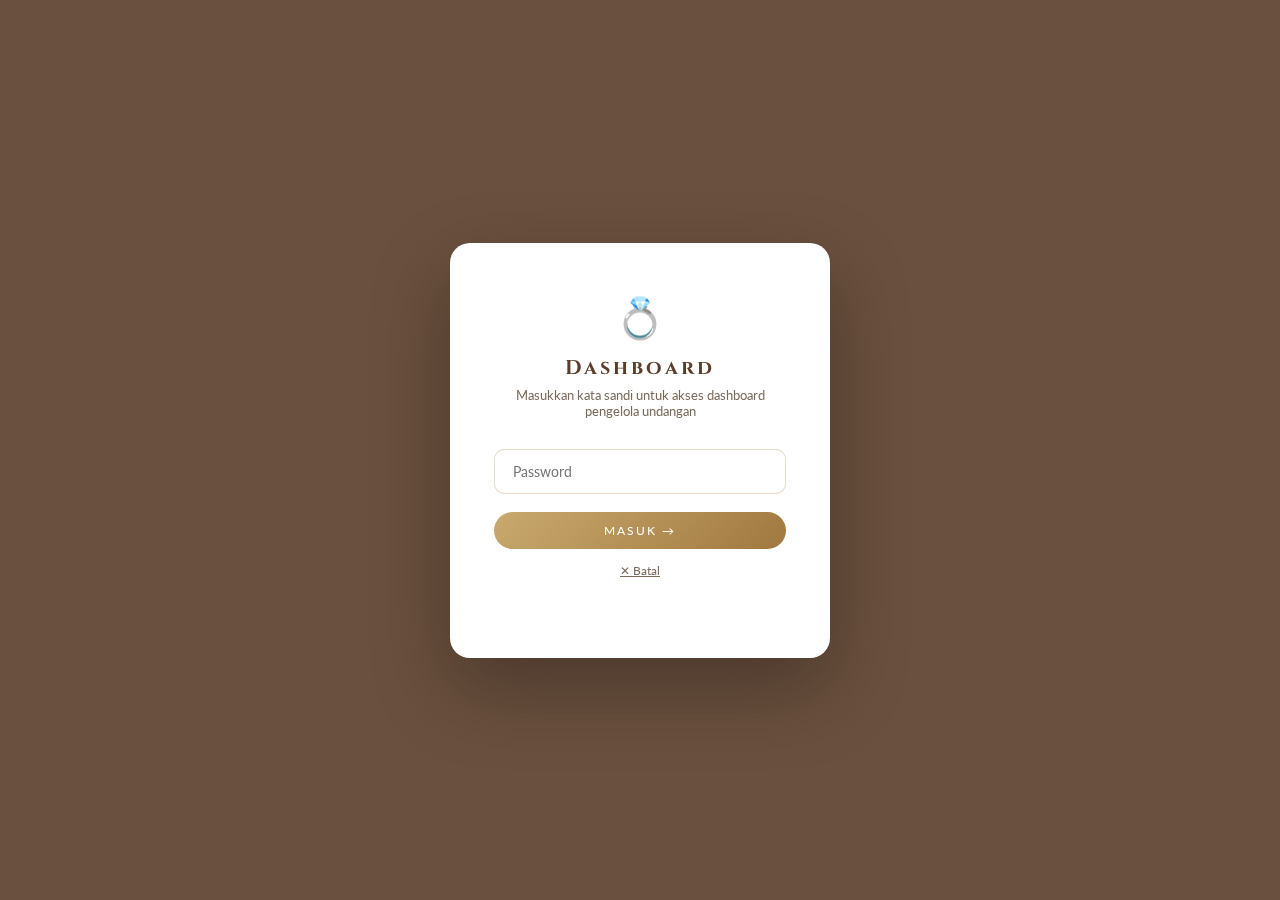
<file: dashboard.html>
<!DOCTYPE html>
<html lang="id">
<head>
<meta charset="UTF-8">
<meta name="viewport" content="width=device-width, initial-scale=1.0">
<title>Dashboard — Undangan Fikry & Bulan</title>
<link href="https://fonts.googleapis.com/css2?family=Cormorant+Garamond:ital,wght@0,300;0,400;0,600;1,300;1,400&family=Cinzel:wght@400;600&family=Lato:wght@300;400&display=swap" rel="stylesheet">
<link rel="stylesheet" href="dashboard.css">
</head>
<body>

<!-- ─── LOGIN OVERLAY ─── -->
<div class="login-overlay" id="loginOverlay">
  <div class="login-box">
    <div style="font-size:40px;margin-bottom:12px;">💍</div>
    <h2>Dashboard</h2>
    <p>Masukkan kata sandi untuk akses dashboard pengelola undangan</p>
    <input type="password" class="login-input" id="loginPass" placeholder="Password">
    <p class="error-msg" id="loginErr">❌ Password salah. Coba lagi.</p>
    <button class="btn-gold" style="width:100%;margin-top:4px;" onclick="doLogin()">Masuk →</button>
    <p style="margin-top:14px;font-size:12px;color:var(--text-light);">
      <a href="undangan.html" style="color:var(--text-light);">✕ Batal</a>
    </p>
  </div>
</div>

<!-- ─── DASHBOARD WRAP ─── -->
<div class="dashboard-wrap" id="dashboardWrap">

  <!-- HEADER -->
  <div class="dashboard-header">
    <div style="display:flex;align-items:center;gap:14px;">
      <button class="mobile-menu-btn" onclick="toggleSidebar()">☰</button>
      <h1>Wedding Dashboard</h1>
    </div>
    <div class="dash-nav">
      <button onclick="showDashTab('overview')" class="active" id="btn-overview">Overview</button>
      <button onclick="showDashTab('edit')" id="btn-edit">Edit Undangan</button>
      <button onclick="showDashTab('tamu')" id="btn-tamu">Data Tamu</button>
      <button onclick="showDashTab('link')" id="btn-link">Generator Link</button>
      <button class="btn-close" onclick="window.location.href='undangan.html'">✕ Tutup</button>
    </div>
  </div>

  <!-- SIDEBAR OVERLAY (mobile) -->
  <div class="sidebar-overlay" id="sidebarOverlay" onclick="closeSidebar()"></div>

  <div class="dashboard-body">

    <!-- SIDEBAR -->
    <nav class="dash-sidebar" id="dashSidebar">
      <a href="#" class="active" id="side-overview" onclick="showDashTab('overview');return false;"><span class="menu-icon">📊</span> Overview</a>
      <a href="#" id="side-edit" onclick="showDashTab('edit');return false;"><span class="menu-icon">✏️</span> Edit Undangan</a>
      <a href="#" id="side-tamu" onclick="showDashTab('tamu');return false;"><span class="menu-icon">👥</span> Data Tamu</a>
      <a href="#" id="side-link" onclick="showDashTab('link');return false;"><span class="menu-icon">🔗</span> Generator Link</a>
      <a href="undangan.html" style="margin-top:12px;color:#c0392b;"><span class="menu-icon">🔙</span> Kembali</a>
    </nav>

    <!-- MAIN CONTENT -->
    <div class="dash-content">

      <!-- ══ TAB: OVERVIEW ══ -->
      <div id="tab-overview">
        <div class="stats-row">
          <div class="stat-card">
            <div class="stat-num" id="stat-total">0</div>
            <div class="stat-lbl">Total Undangan</div>
          </div>
          <div class="stat-card">
            <div class="stat-num" id="stat-hadir" style="color:var(--gold);">0</div>
            <div class="stat-lbl">Konfirmasi Hadir</div>
          </div>
          <div class="stat-card">
            <div class="stat-num" id="stat-tidak" style="color:var(--rose);">1</div>
            <div class="stat-lbl">Tidak Hadir</div>
          </div>
          <div class="stat-card">
            <div class="stat-num" id="stat-pending" style="color:var(--brown-light);">0</div>
            <div class="stat-lbl">Belum Konfirmasi</div>
          </div>
        </div>

        <div class="dash-panel">
          <h3>⏳ Hitung Mundur</h3>
          <p style="font-family:'Cormorant Garamond',serif;font-size:clamp(22px,4vw,28px);color:var(--brown);" id="dash-countdown">— hari menuju hari H</p>
          <p style="font-size:13px;color:var(--text-light);margin-top:6px;">Sabtu, 14 Februari 2027 | Universitas Riau, Pekanbaru</p>
        </div>

        <div class="dash-panel">
          <h3>📋 Checklist Persiapan</h3>
          <div id="checklist"></div>
        </div>
      </div>

      <!-- ══ TAB: EDIT UNDANGAN ══ -->
      <div id="tab-edit" style="display:none;">
        <div class="dash-panel">
          <h3>✏️ Edit Data Mempelai</h3>
          <div class="edit-row">
            <div>
              <div class="edit-field">
                <label>Nama Pria</label>
                <input type="text" id="e-namaPria" value="Muhammad Fikry Efendi">
              </div>
              <div class="edit-field">
                <label>Putra dari</label>
                <input type="text" id="e-ortuPria" value="Bapak Harry & Ibu Ginny">
              </div>
            </div>
            <div>
              <div class="edit-field">
                <label>Nama Wanita</label>
                <input type="text" id="e-namaWanita" value="Bulan Hijarati A">
              </div>
              <div class="edit-field">
                <label>Putri dari</label>
                <input type="text" id="e-ortuWanita" value="Bapak Ron & Ibu Hermione">
              </div>
            </div>
          </div>
        </div>

        <div class="dash-panel">
          <h3>📅 Edit Waktu & Lokasi</h3>
          <div class="edit-row">
            <div>
              <div class="edit-field">
                <label>Tanggal Akad</label>
                <input type="text" id="e-tanggal" value="Sabtu, 14 Februari 2027">
              </div>
              <div class="edit-field">
                <label>Jam Akad</label>
                <input type="text" id="e-akad" value="08:00 WIB">
              </div>
            </div>
            <div>
              <div class="edit-field">
                <label>Jam Resepsi</label>
                <input type="text" id="e-resepsi" value="11:00 WIB - Selesai">
              </div>
              <div class="edit-field">
                <label>Dress Code</label>
                <input type="text" id="e-dresscode" value="Pastel — Nude — Earthy Tone">
              </div>
            </div>
          </div>
          <div class="edit-field">
            <label>Alamat Lokasi</label>
            <textarea id="e-lokasi">Universitas Riau, Kampus Bina Widya, Jl. Bangau Sakti KM. 12,5, Simpang Baru, Kec. Tampan, Kota Pekanbaru, Riau 28293</textarea>
          </div>
        </div>

        <div class="dash-panel">
          <h3>👤 Nama Tamu Undangan</h3>
          <div class="edit-field">
            <label>Nama Tamu (Statis)</label>
            <input type="text" id="e-namaTamu" value="Farhan" placeholder="Nama tamu untuk link statis">
          </div>
          <button class="btn-gold" onclick="saveEdits()">💾 Simpan Perubahan</button>
          <p id="saveMsg" style="display:none;color:var(--gold-dark);margin-top:12px;font-size:14px;font-style:italic;">✓ Perubahan berhasil disimpan!</p>
        </div>
      </div>

      <!-- ══ TAB: DATA TAMU (Ucapan Masuk) ══ -->
      <div id="tab-tamu" style="display:none;">
        <div class="dash-panel">
          <h3 style="display:flex;align-items:center;justify-content:space-between;flex-wrap:wrap;gap:8px;">
            <span>👥 Daftar Tamu & Ucapan</span>
            <button class="btn-gold" style="padding:7px 18px;font-size:11px;" onclick="exportCSV()">⬇ Export CSV</button>
          </h3>
          <div style="overflow-x:auto;">
            <table class="tamu-table" id="tamuTable">
              <thead>
                <tr>
                  <th>#</th>
                  <th>Nama</th>
                  <th>Pesan</th>
                  <th>Kehadiran</th>
                  <th>Waktu</th>
                </tr>
              </thead>
              <tbody id="tamuBody"></tbody>
            </table>
          </div>
        </div>
      </div>

      <!-- ══ TAB: GENERATOR LINK ══ -->
      <div id="tab-link" style="display:none;">
        <div class="dash-panel">
          <h3>🔗 Generator Link Per Tamu</h3>
          <p style="font-size:13px;color:var(--text-light);margin-bottom:16px;">
            Setiap tamu mendapat link undangan unik yang otomatis menampilkan namanya. Bagikan via WhatsApp atau media sosial.
          </p>

          <!-- Tambah tamu -->
          <div style="display:flex;gap:10px;margin-bottom:20px;flex-wrap:wrap;">
            <input type="text" id="namaTamuBaru" placeholder="Nama tamu baru..."
              style="flex:1;min-width:200px;padding:10px 14px;border:1px solid rgba(201,169,110,0.35);border-radius:8px;font-size:14px;font-family:'Lato',sans-serif;outline:none;"
              onkeydown="if(event.key==='Enter')tambahTamu()">
            <button class="btn-gold" onclick="tambahTamu()">+ Tambah</button>
          </div>

          <!-- Tabel link -->
          <div style="overflow-x:auto;">
            <table class="tamu-table">
              <thead>
                <tr>
                  <th>Nama Tamu</th>
                  <th>Link Undangan</th>
                  <th>Aksi</th>
                </tr>
              </thead>
              <tbody id="linkTableBody"></tbody>
            </table>
          </div>

          <div class="generator-wrap" style="margin-top:20px;">
            <p>💡 <strong>Format link:</strong> <code style="font-size:12px;">undangan.html?tamu=NamaTamu</code></p>
            <p style="margin-top:6px;">Nama tamu akan otomatis muncul di bagian cover dan pengantar undangan.</p>
          </div>
        </div>
      </div>

    </div><!-- /dash-content -->
  </div><!-- /dashboard-body -->
</div><!-- /dashboard-wrap -->

<script src="dashboard.js"></script>
</body>
</html>
</file>
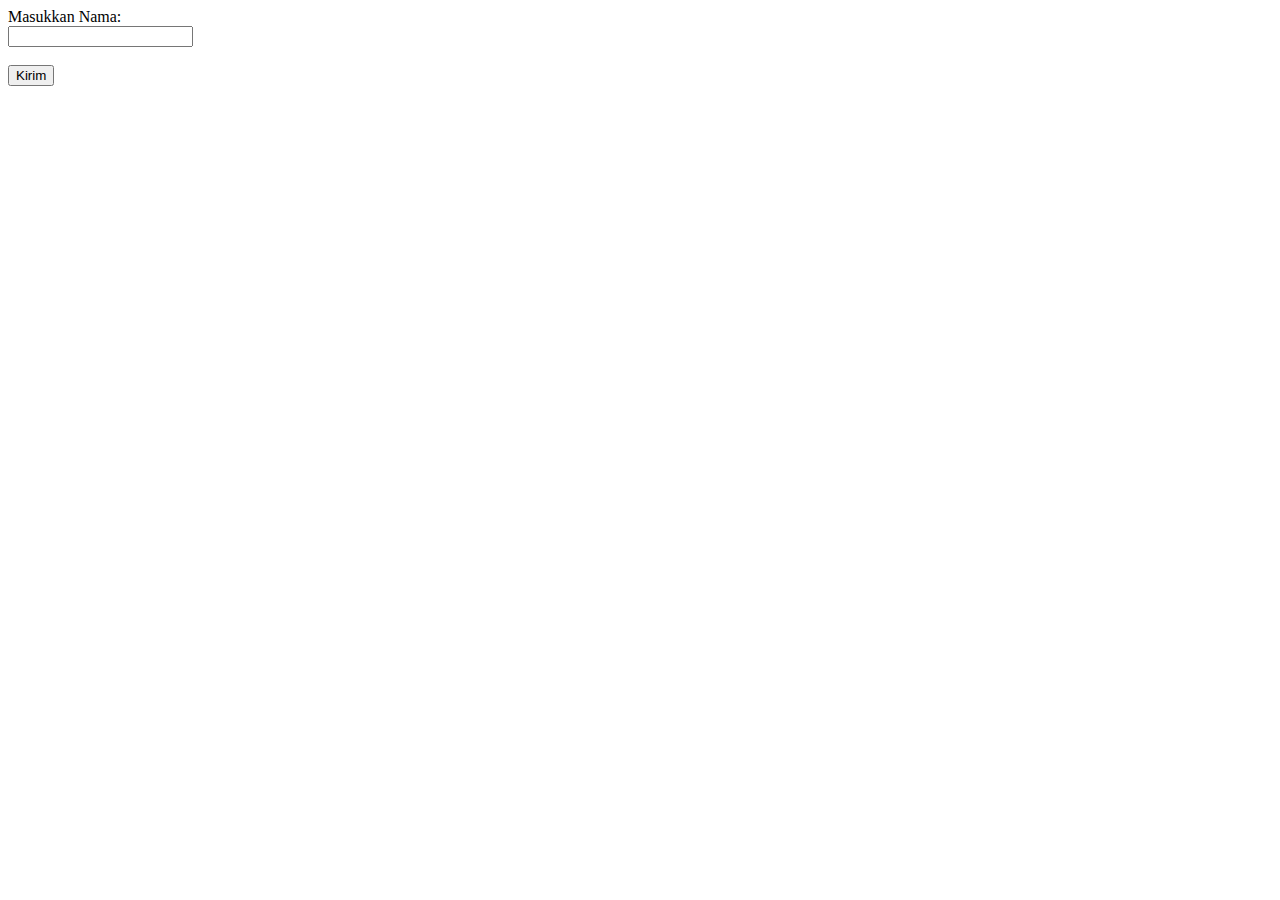
<file: laprak2.html>
<!DOCTYPE html>
<head>
    <title>Heading</title>
</head>
<body>
    <form>
        <label>Masukkan Nama:</label><br>
        <input type="text" name="nama"><br><br>
        <button type="submit">Kirim</button>
    </form>
</body>
</html>
</file>
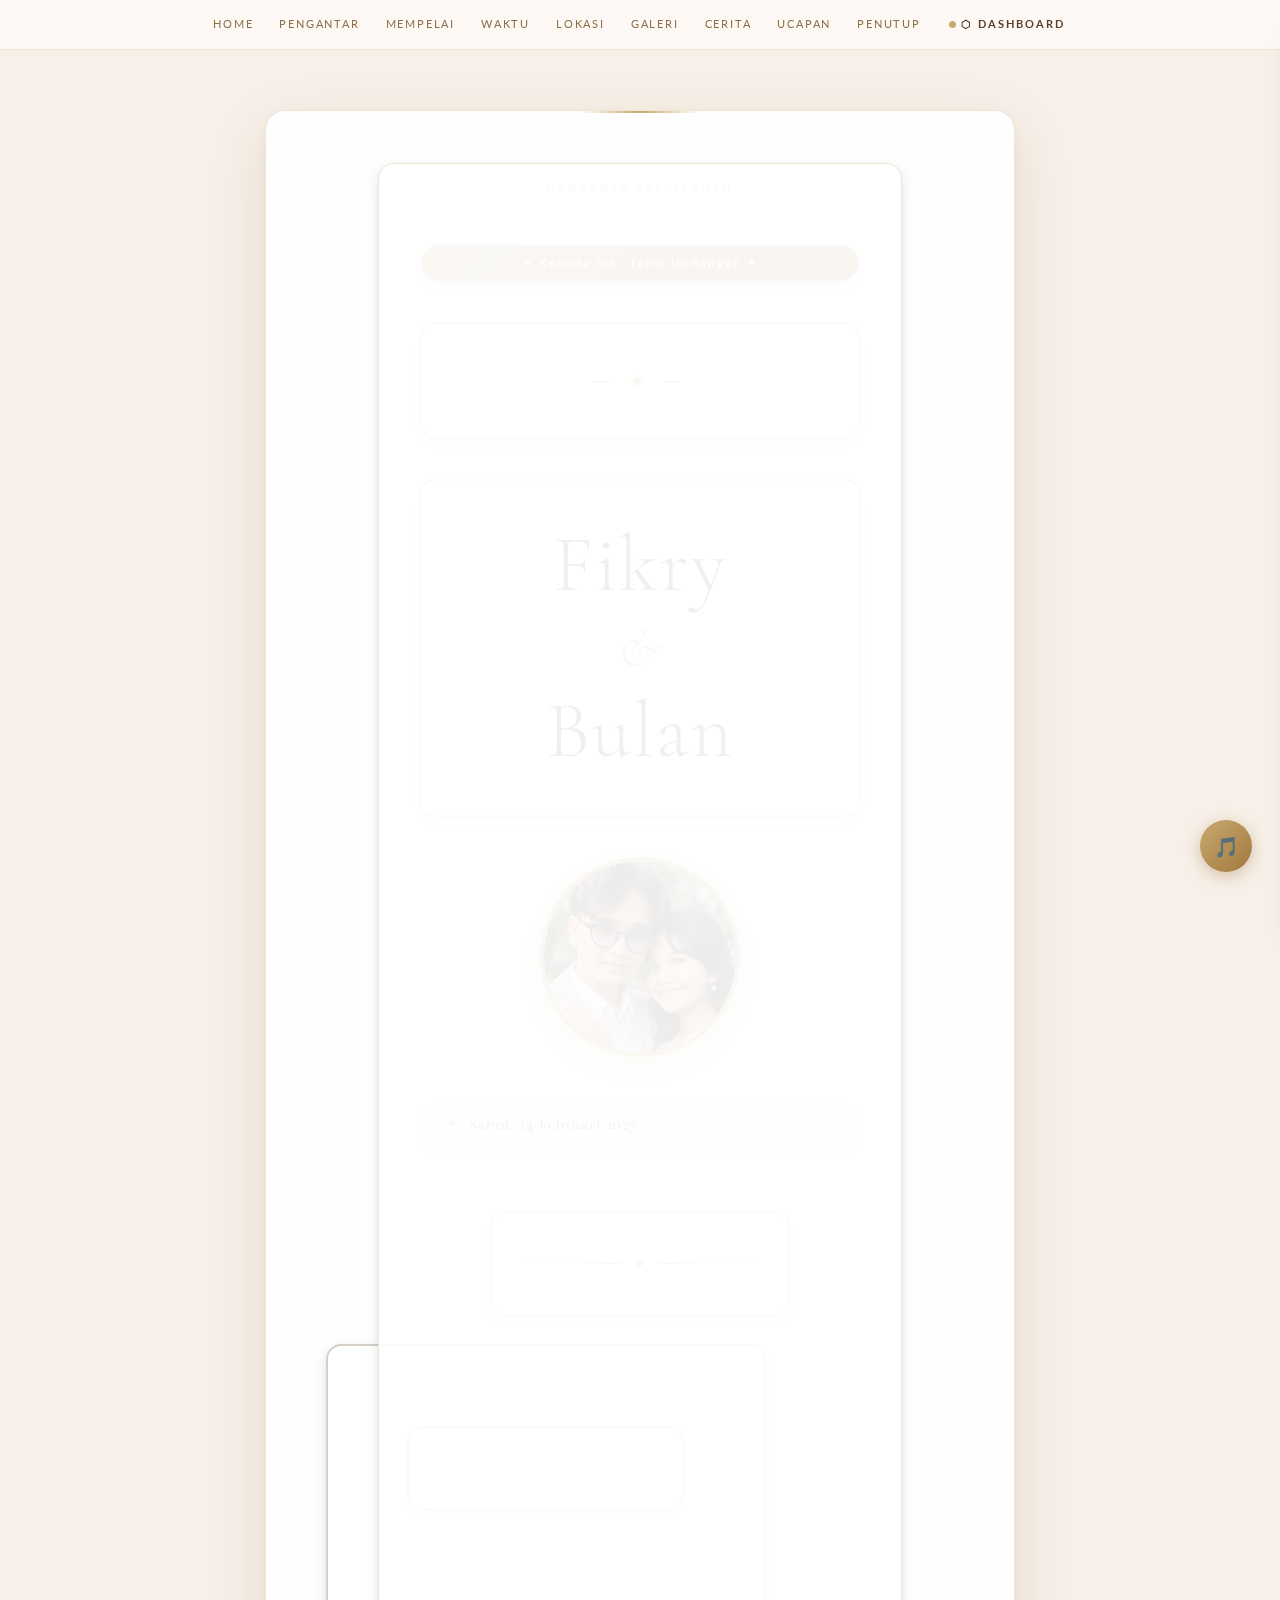
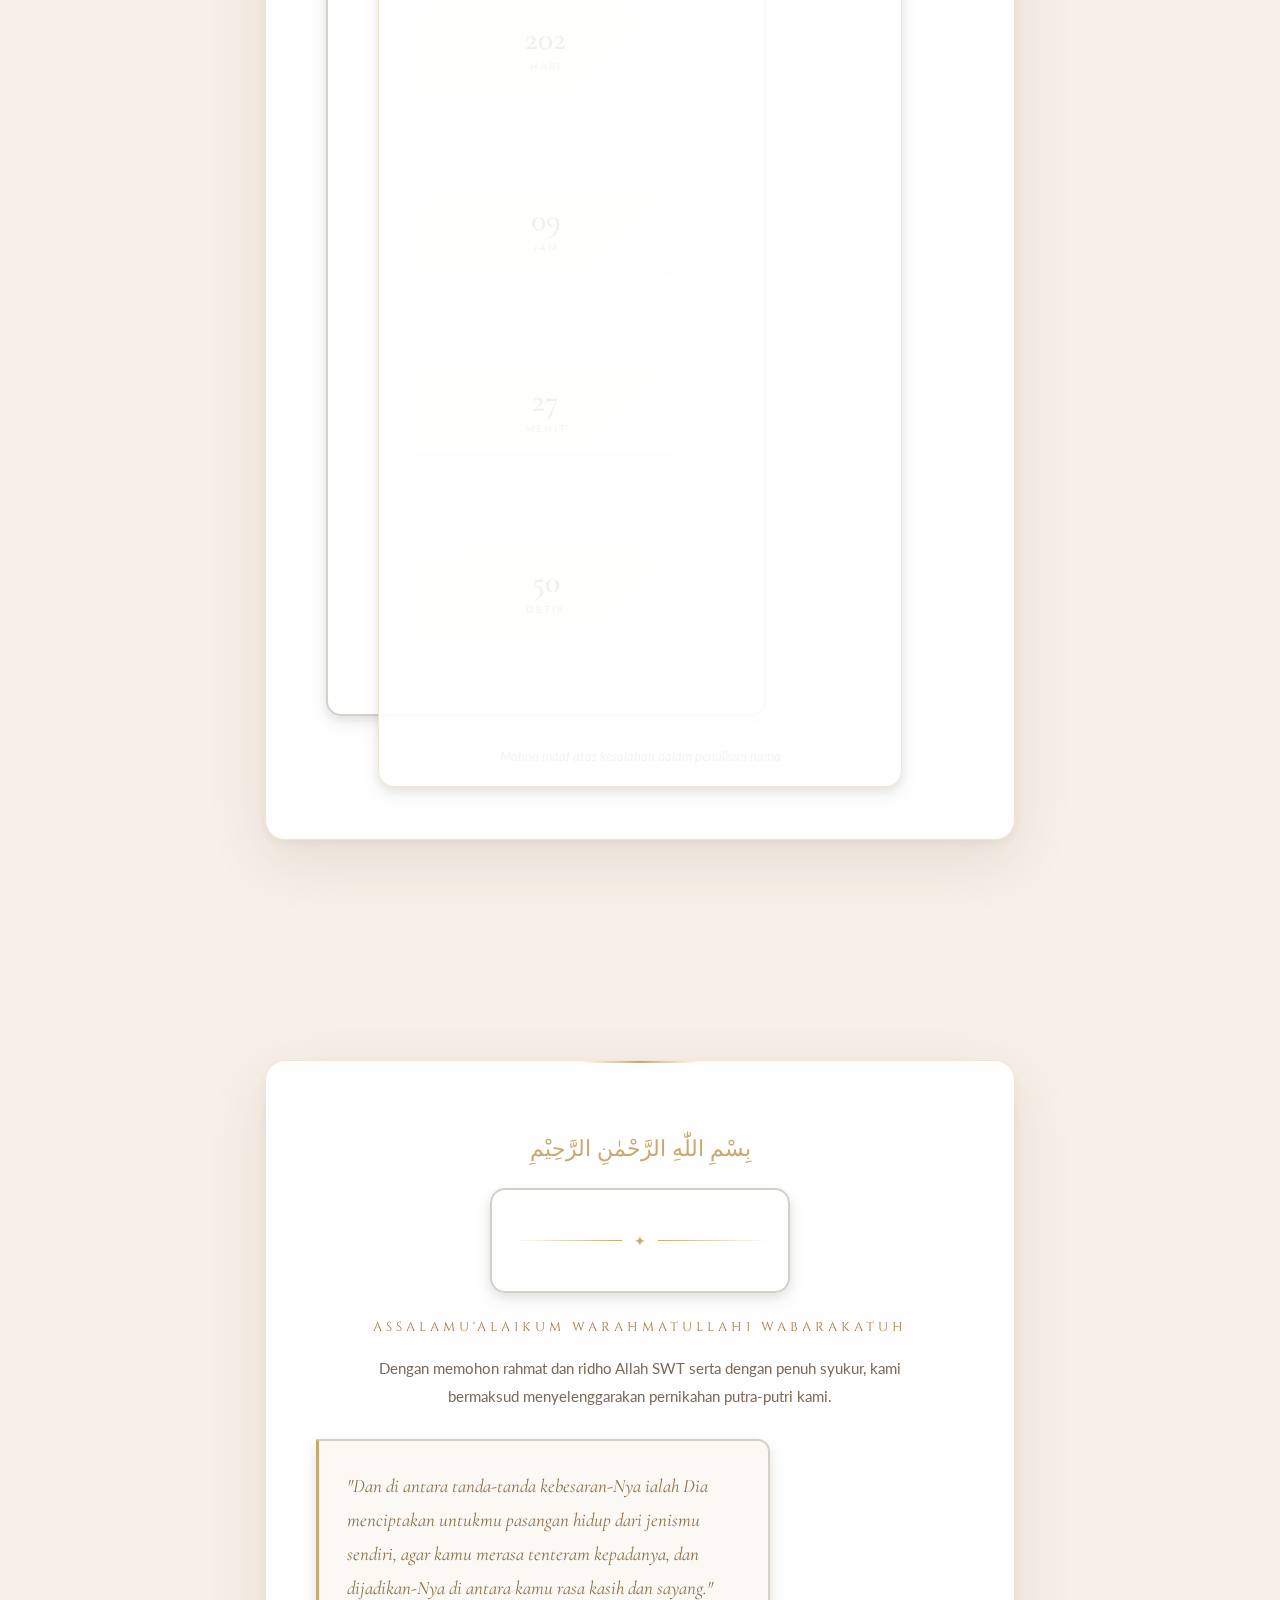
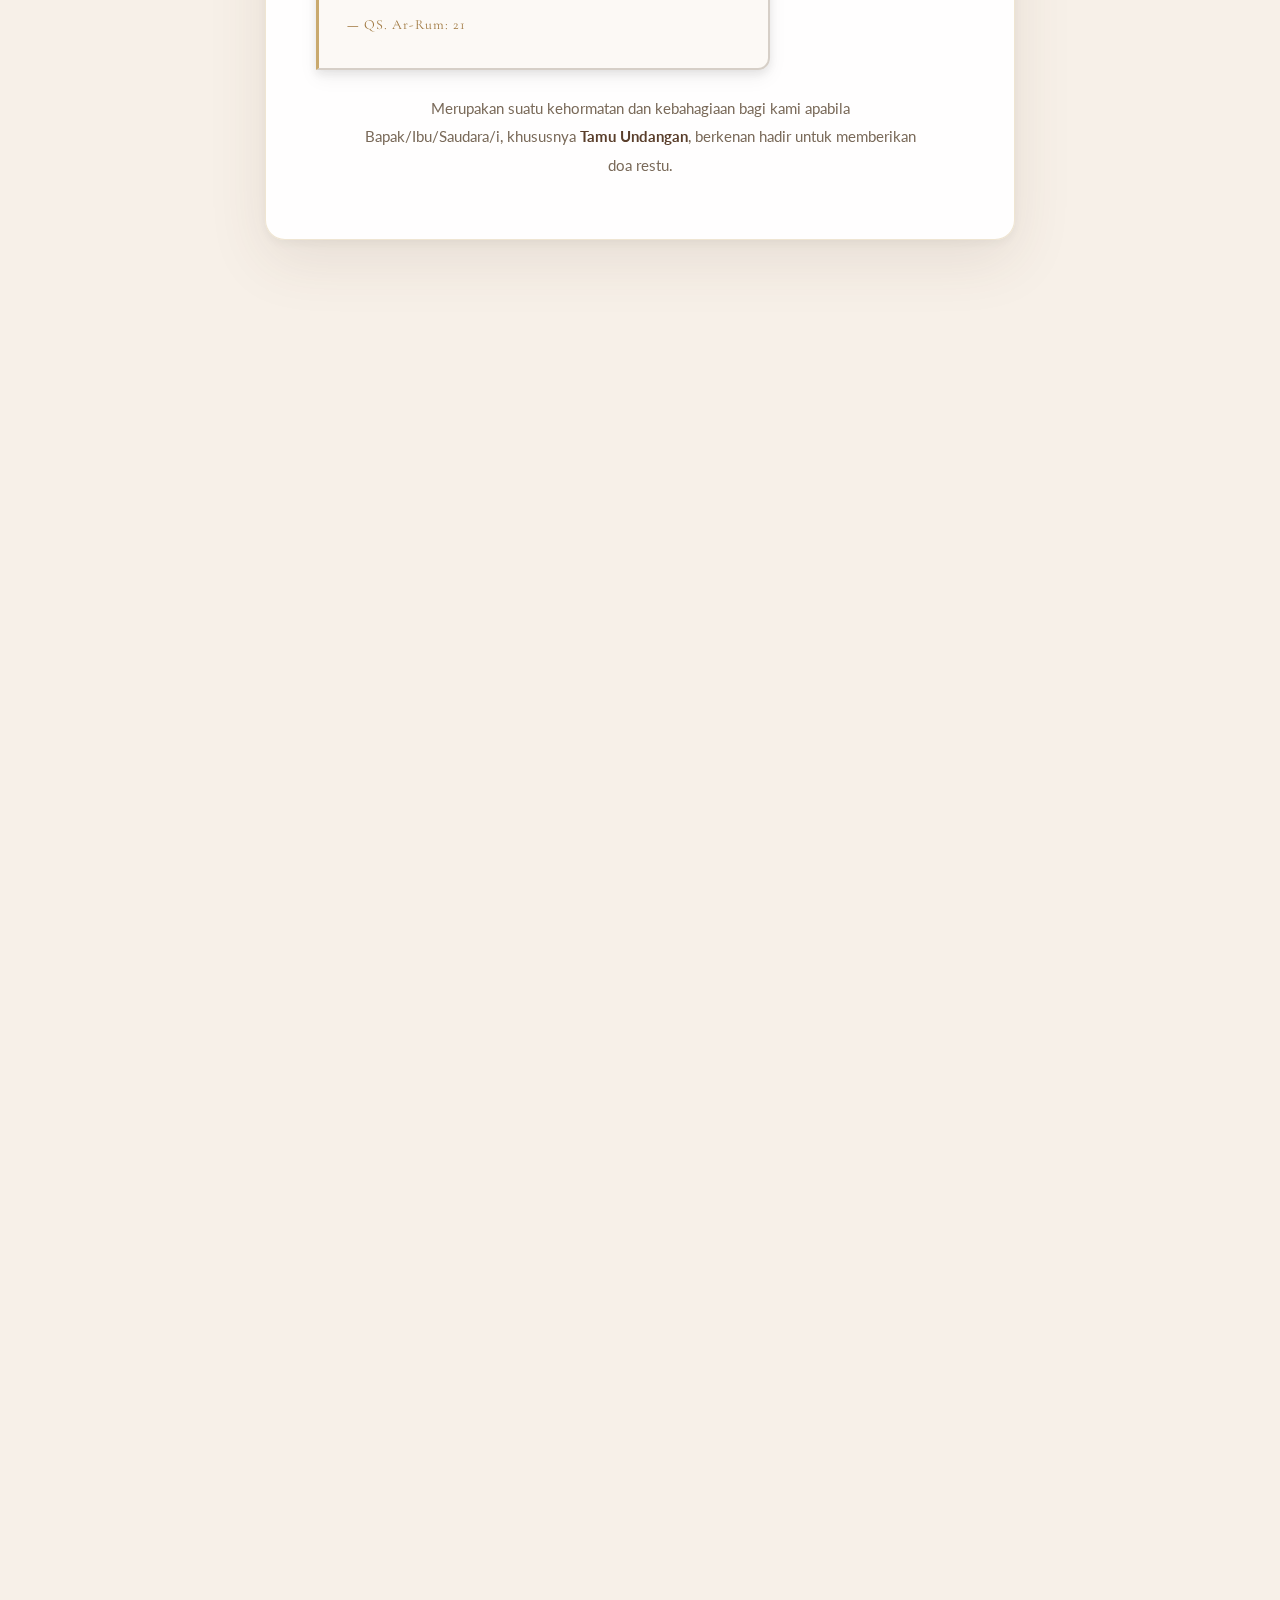
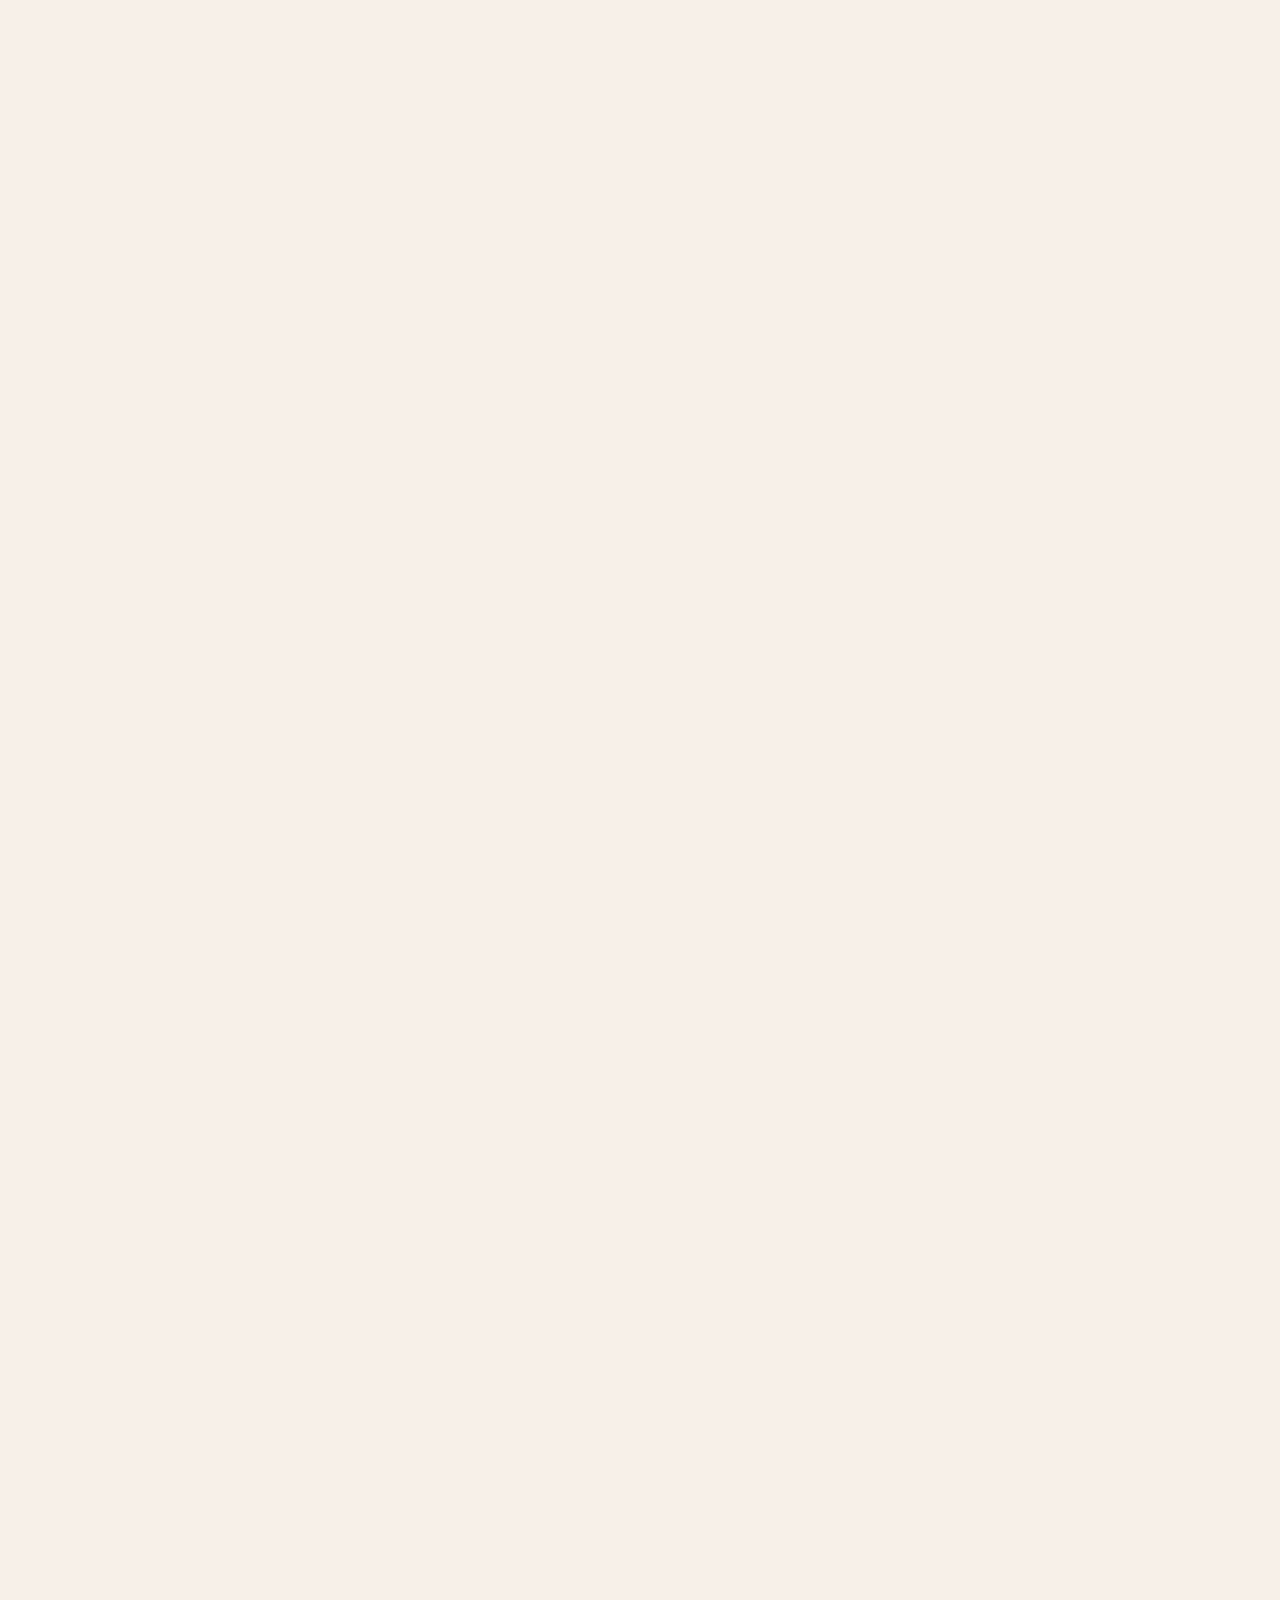
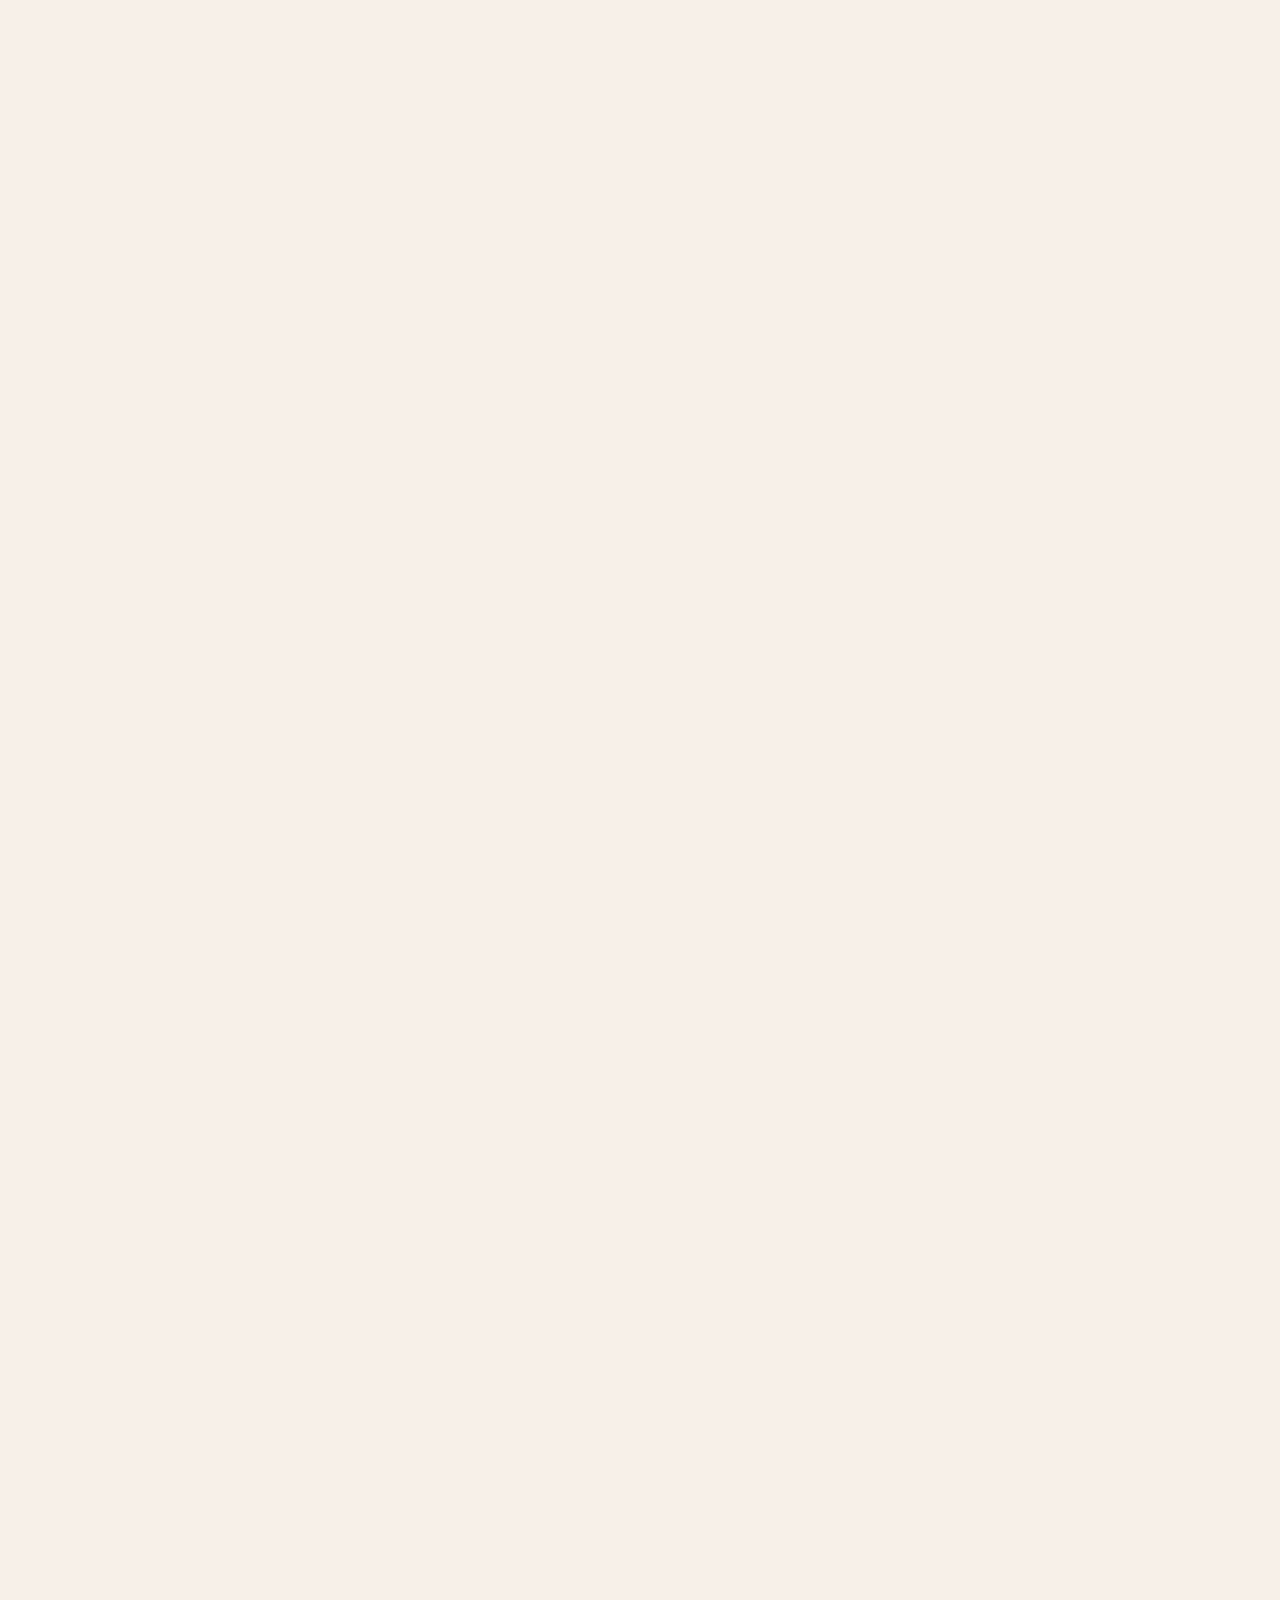
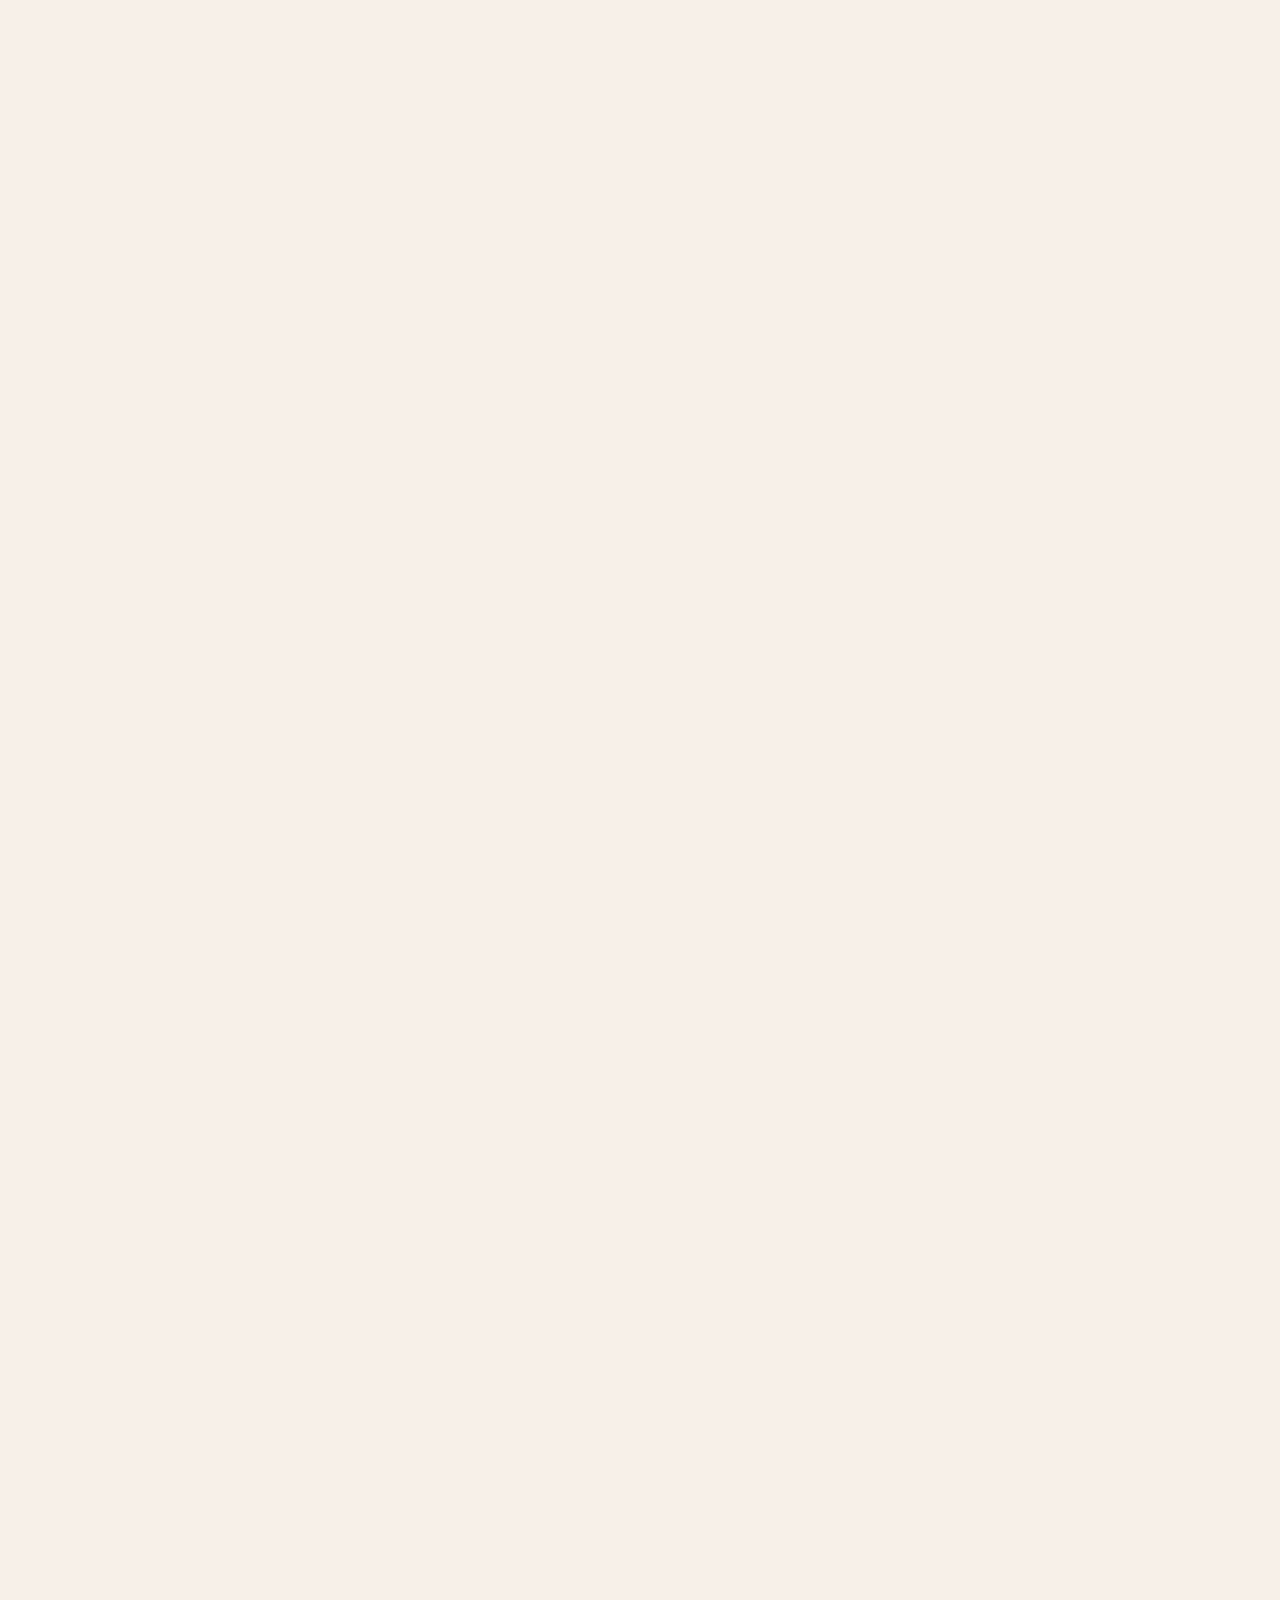
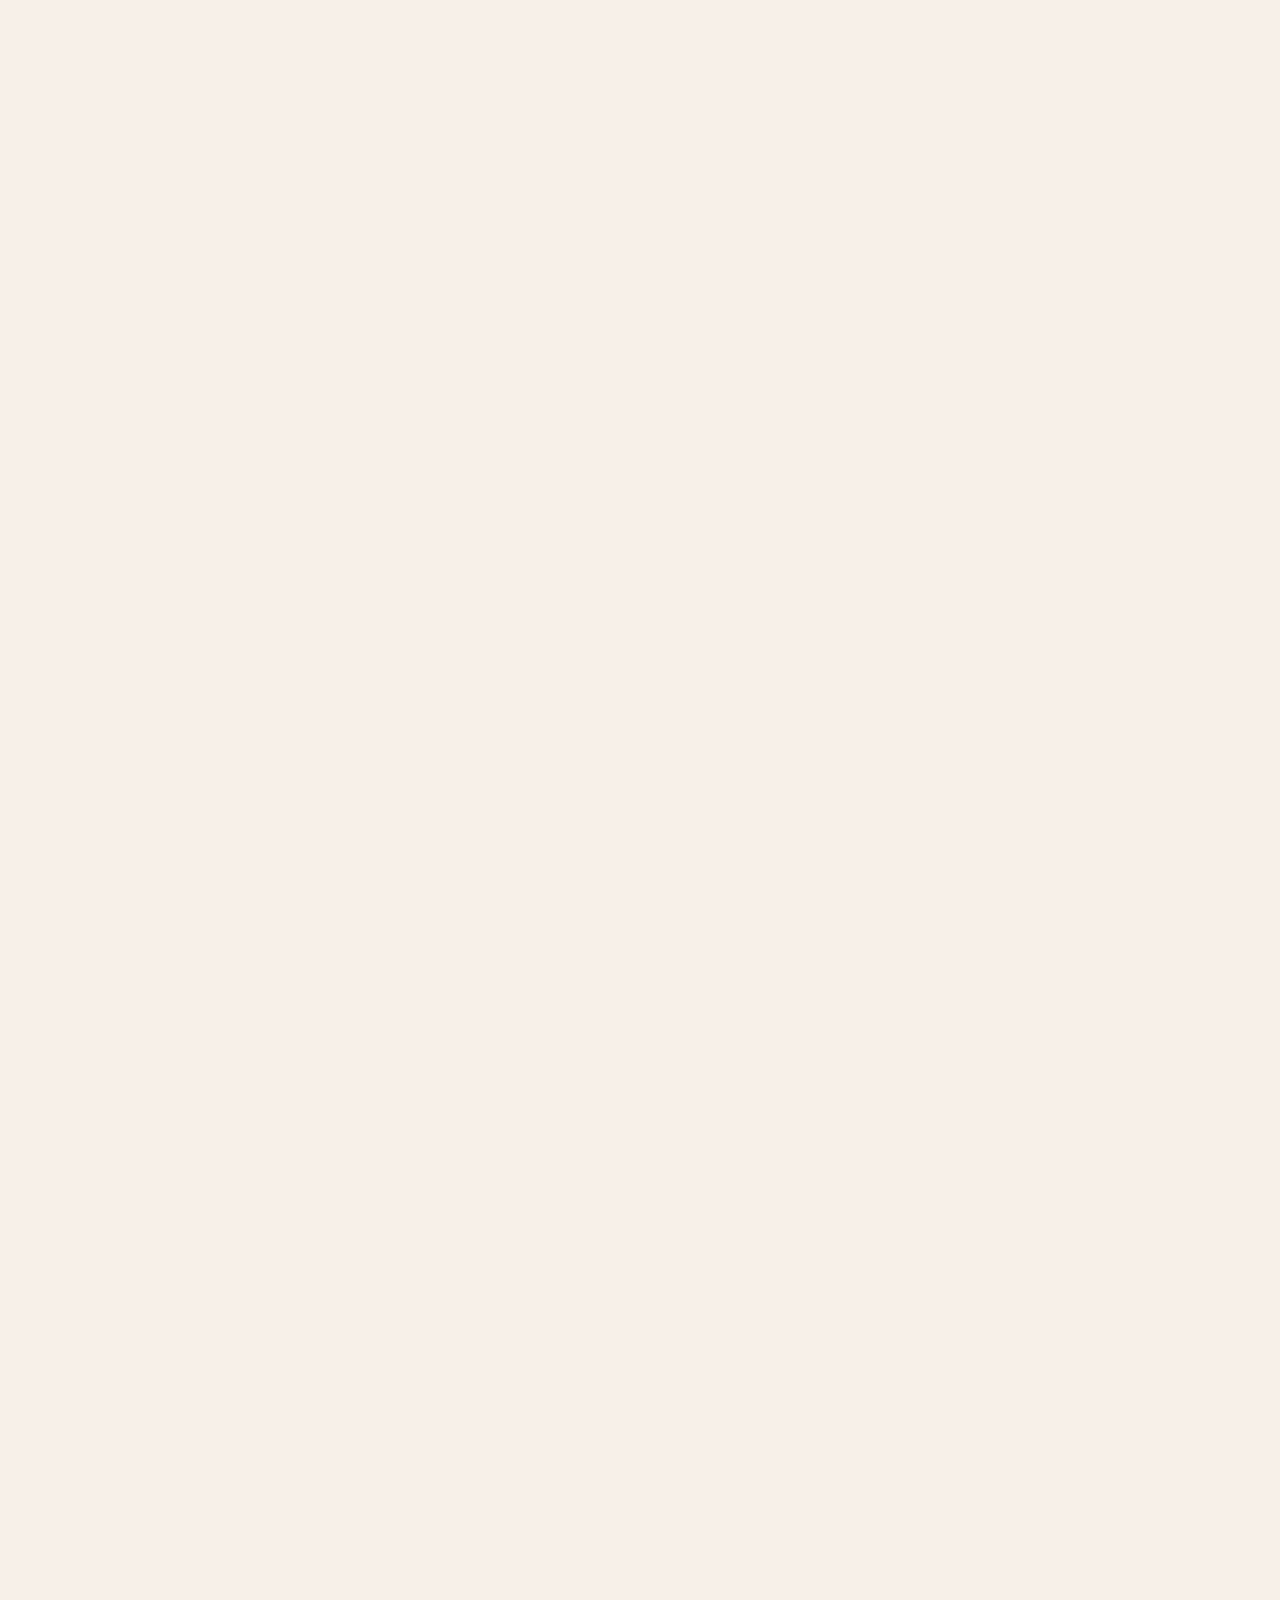
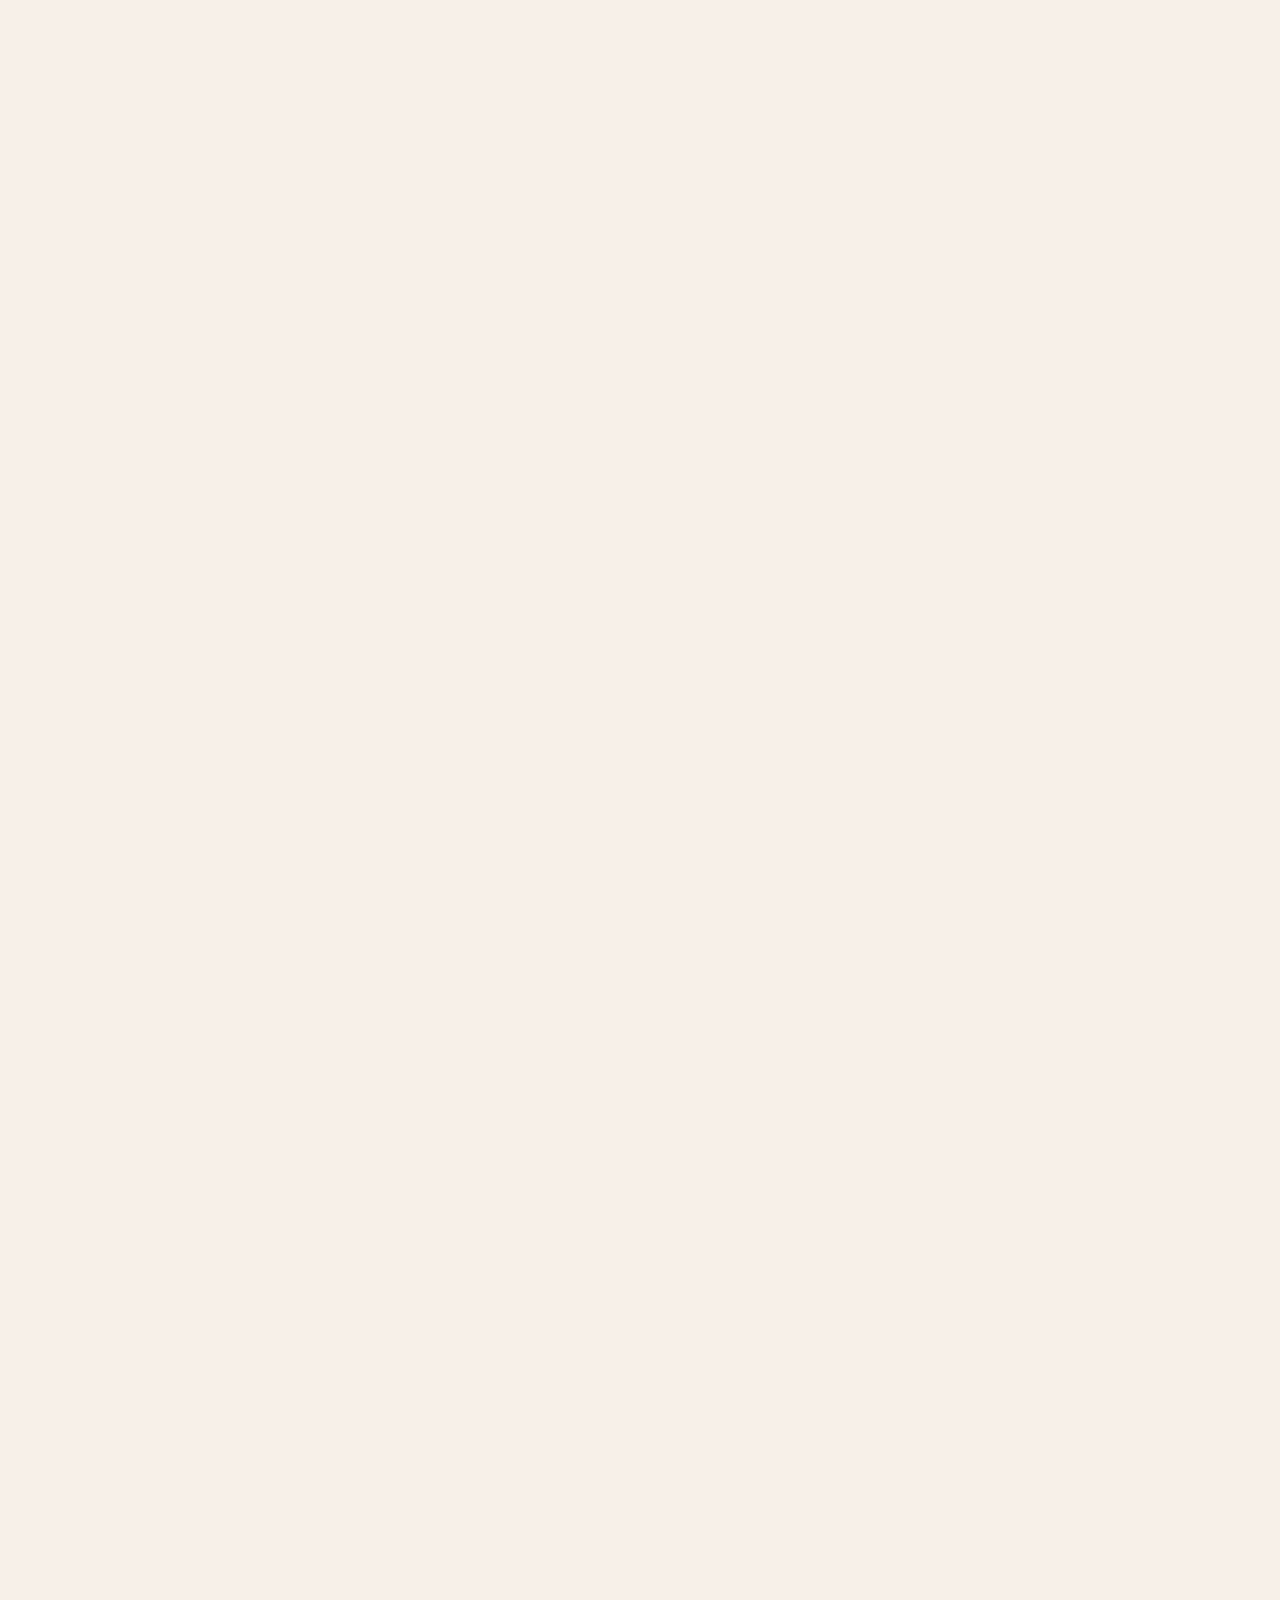
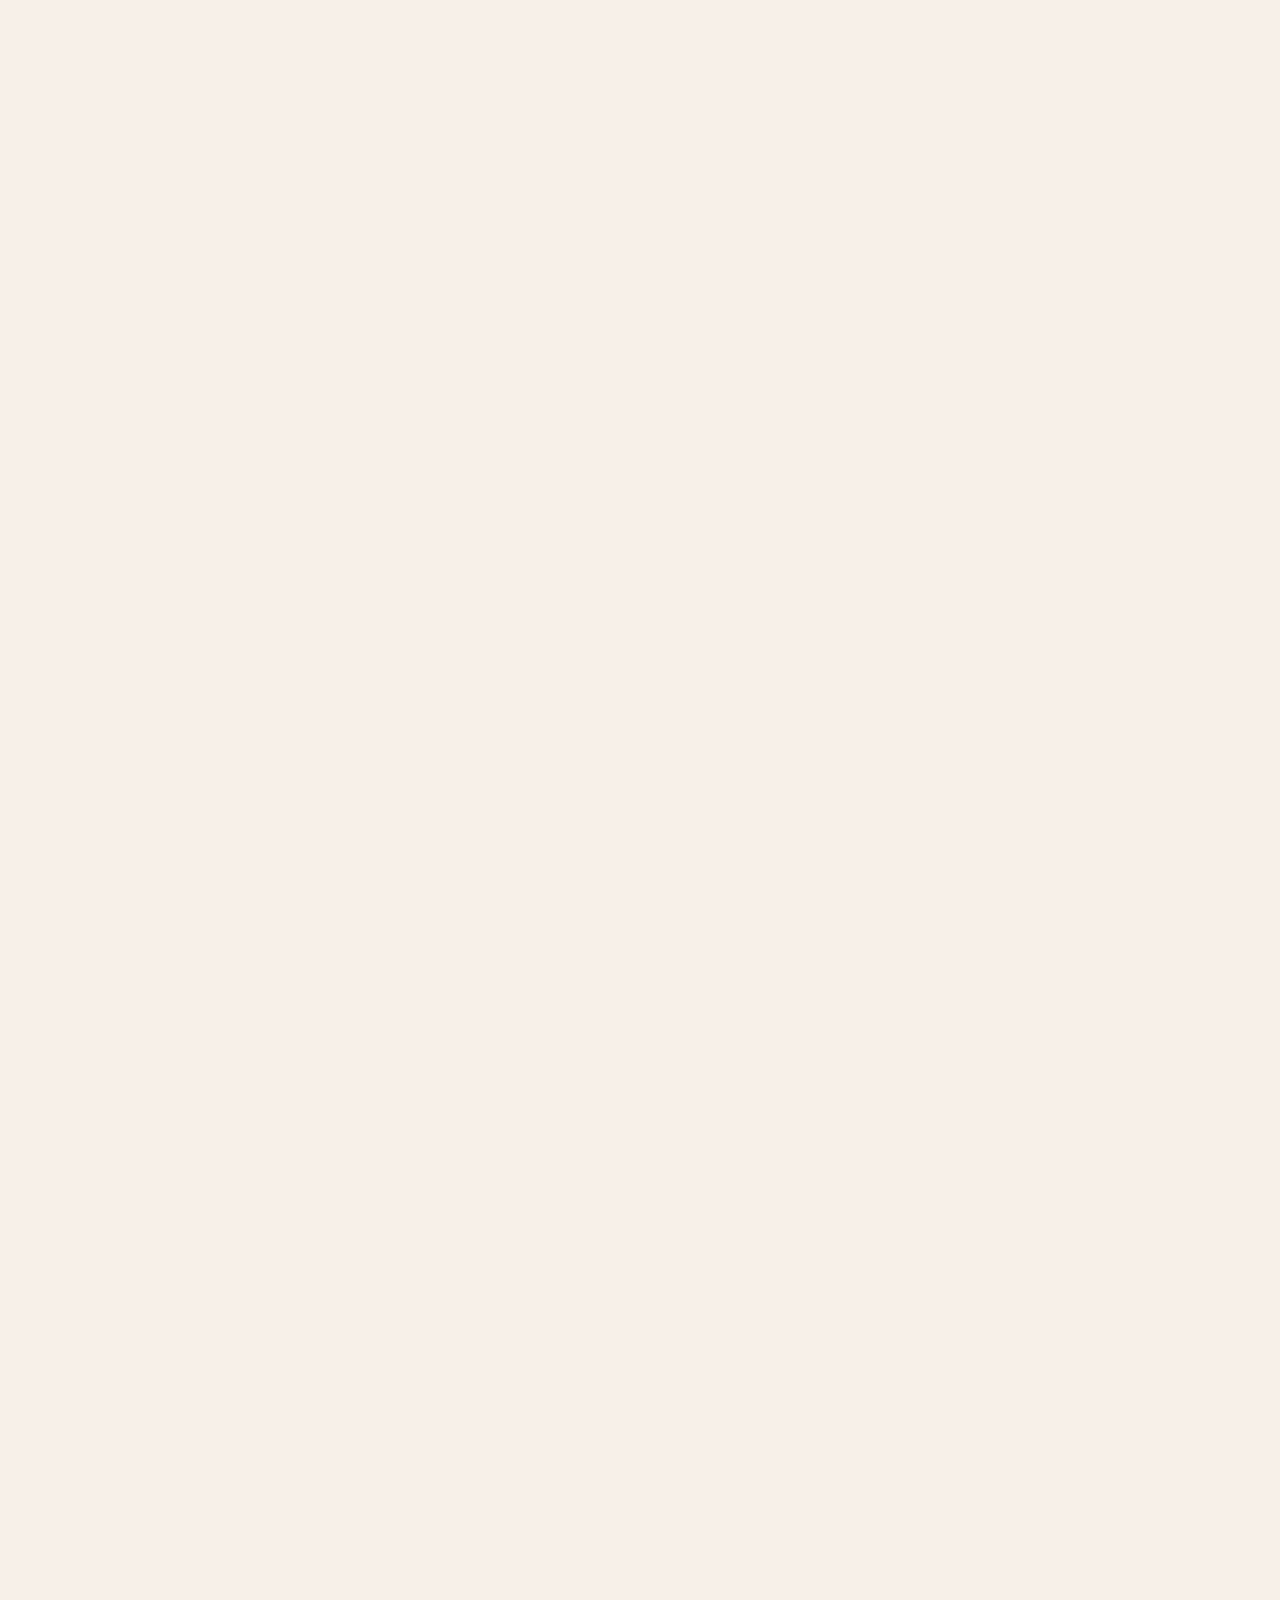
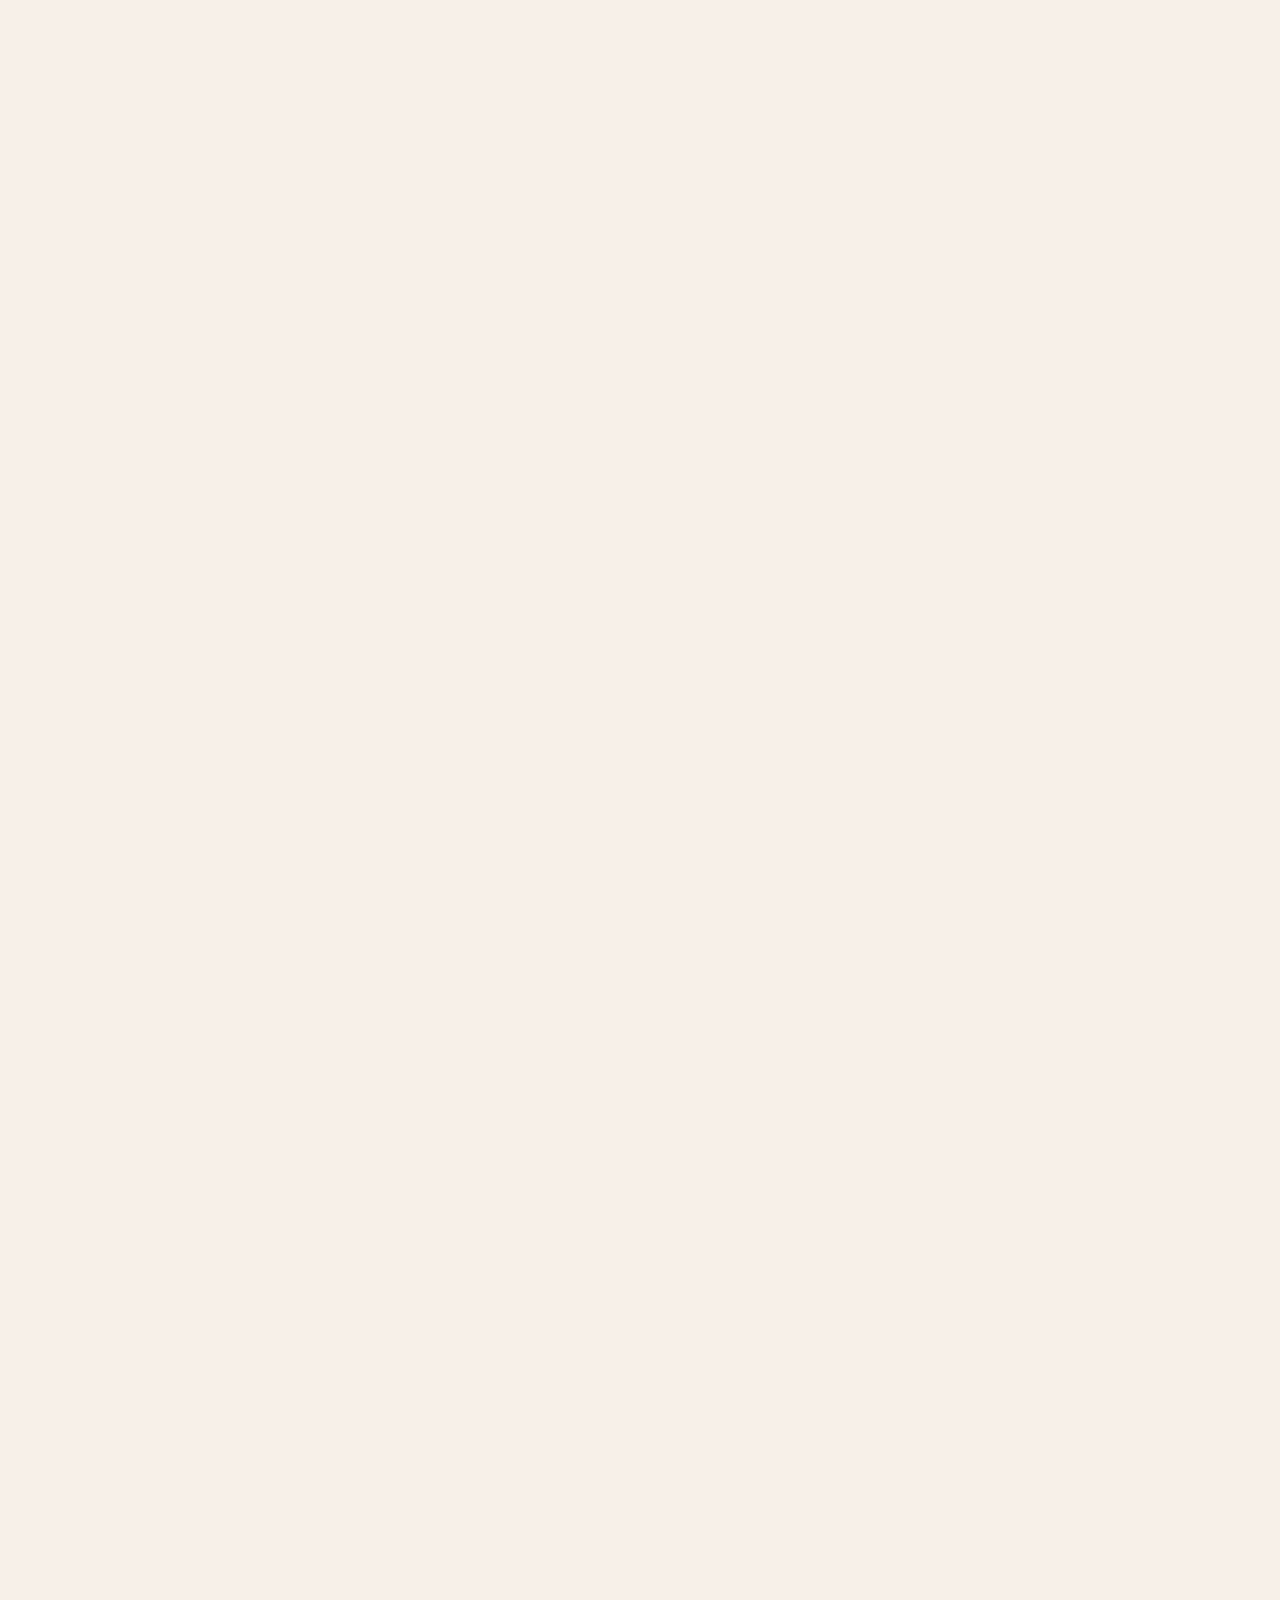
<file: undangan.html>
<!DOCTYPE html>
<html lang="id">
<head>
<meta charset="UTF-8">
<meta name="viewport" content="width=device-width, initial-scale=1.0">
<title>Undangan Pernikahan — Fikry & Bulan</title>
<link href="https://fonts.googleapis.com/css2?family=Cormorant+Garamond:ital,wght@0,300;0,400;0,600;1,300;1,400&family=Cinzel:wght@400;600&family=Lato:wght@300;400&display=swap" rel="stylesheet">
<link rel="stylesheet" href="src/output.css">
<link rel="stylesheet" href="undangan.css">
</head>
<body>

<!-- ── NAVIGATION DESKTOP ── -->
<nav class="nav" id="mainNav">
  <a href="#cover">Home</a>
  <a href="#pengantar">Pengantar</a>
  <a href="#mempelai">Mempelai</a>
  <a href="#waktu">Waktu</a>
  <a href="#lokasi">Lokasi</a>
  <a href="#galeri">Galeri</a>
  <a href="#story">Cerita</a>
  <a href="#ucapan">Ucapan</a>
  <a href="#penutup">Penutup</a>
  <a href="dashboard.html" class="nav-dashboard">⬡ Dashboard</a>
</nav>

<!-- ── MOBILE NAV ── -->
<div class="mobile-nav" id="mobileNav">
  <div class="mobile-nav-bar">
    <a href="#cover" class="mobile-home-link">Home</a>
    <button class="hamburger-btn" id="hamburgerBtn" onclick="toggleMobileMenu()">
      <span></span><span></span><span></span>
    </button>
  </div>
</div>

<!-- Mobile Menu Drawer -->
<div class="mobile-menu-overlay" id="mobileMenuOverlay" onclick="closeMobileMenu()"></div>
<div class="mobile-menu-drawer" id="mobileMenuDrawer">
  <div class="mobile-menu-header">
    <span class="mobile-menu-title">Menu</span>
    <button onclick="closeMobileMenu()" class="mobile-menu-close">✕</button>
  </div>
  <a href="#cover" onclick="closeMobileMenu()">Home</a>
  <a href="#pengantar" onclick="closeMobileMenu()">Pengantar</a>
  <a href="#mempelai" onclick="closeMobileMenu()">Mempelai</a>
  <a href="#waktu" onclick="closeMobileMenu()">Waktu</a>
  <a href="#lokasi" onclick="closeMobileMenu()">Lokasi</a>
  <a href="#galeri" onclick="closeMobileMenu()">Galeri</a>
  <a href="#story" onclick="closeMobileMenu()">Cerita</a>
  <a href="#ucapan" onclick="closeMobileMenu()">Ucapan</a>
  <a href="#penutup" onclick="closeMobileMenu()">Penutup</a>
  <a href="dashboard.html" class="mobile-dashboard-link">⬡ Dashboard</a>
</div>

<!-- ══════════════════════════════════════
     1. COVER
══════════════════════════════════════ -->
<section id="cover" class="section" style="padding-top:70px;">
  <div class="card cover-card fade-up">
    <div class="cover-frame"></div>
    <span class="label">Undangan Pernikahan</span>
    <div class="guest-tag" id="guestTag">✦ Kepada Yth. Tamu Undangan ✦</div>

    <div class="ornament">— ✦ —</div>

    <div class="display-name">
      Fikry
      <span class="ampersand">&amp;</span>
      Bulan
    </div>

    <img src="home1.png"
         alt="Cover Undangan" class="cover-img float">

    <div class="date-badge">Sabtu, 14 Februari 2027</div>

    <div class="divider"><span class="divider-icon">✦</span></div>

    <div id="countdown">
      <div class="grid grid-cols-1 md:grid-cols-3 gap-4"></div>
      <div class="time-box"><span id="days">00</span><small>Hari</small></div>
      <div class="time-box"><span id="hours">00</span><small>Jam</small></div>
      <div class="time-box"><span id="minutes">00</span><small>Menit</small></div>
      <div class="time-box"><span id="seconds">00</span><small>Detik</small></div>
    </div>

    <p class="body-text" style="margin-top:12px; font-style:italic; font-size:13px;">
      Mohon maaf atas kesalahan dalam penulisan nama
    </p>
  </div>
</section>

<!-- ══════════════════════════════════════
     2. PENGANTAR
══════════════════════════════════════ -->
<section id="pengantar" class="section">
  <div class="card bg-[#fdf8f3] border-1 border-[#c9a96e]/30 shadow-xl">
    <span class="ornament">بِسْمِ اللّٰهِ الرَّحْمٰنِ الرَّحِيْمِ</span>
    <div class="divider"><span class="divider-icon">✦</span></div>
    <p class="section-title">Assalamu'alaikum Warahmatullahi Wabarakatuh</p>

    <p class="body-text" style="margin-top:16px;">
      Dengan memohon rahmat dan ridho Allah SWT serta dengan penuh syukur,
      kami bermaksud menyelenggarakan pernikahan putra-putri kami.
    </p>

    <div class="quote-box" style="margin-top:28px;">
      "Dan di antara tanda-tanda kebesaran-Nya ialah Dia menciptakan untukmu pasangan hidup
      dari jenismu sendiri, agar kamu merasa tenteram kepadanya, dan dijadikan-Nya di antara
      kamu rasa kasih dan sayang." <br>
      <span style="font-size:14px; color:var(--gold-dark); font-style:normal; letter-spacing:1px;">— QS. Ar-Rum: 21</span>
    </div>

    <p class="body-text" style="margin-top:16px;">
      Merupakan suatu kehormatan dan kebahagiaan bagi kami apabila Bapak/Ibu/Saudara/i,
      khususnya <strong style="color:var(--brown);" id="pengantarNama">Tamu Undangan</strong>,
      berkenan hadir untuk memberikan doa restu.
    </p>
  </div>
</section>

<!-- ══════════════════════════════════════
     3. MEMPELAI
══════════════════════════════════════ -->
<section id="mempelai" class="section">
  <div class="card scroll-reveal">
    <span class="label">Informasi Mempelai</span>
    <p class="section-title">Dua Jiwa, Satu Ikatan</p>
    <div class="divider"><span class="divider-icon">♥</span></div>

    <div class="mempelai-grid">
      <div class="mempelai-person">
        <img src="mempelai1.png"
             alt="Fikry" class="mempelai-photo">
        <p class="big-name">Muhammad Fikry Efendi</p>
        <p class="sub-text">Putra pertama dari<br><strong>Bapak Harry</strong> &amp; <strong>Ibu Ginny</strong></p>
      </div>

      <div class="mempelai-sep">💍</div>

      <div class="mempelai-person">
        <img src="mempelai2.png"
             alt="Bulan" class="mempelai-photo">
        <p class="big-name">Bulan Hijarati A</p>
        <p class="sub-text">Putri pertama dari<br><strong>Bapak Ron</strong> &amp; <strong>Ibu Hermione</strong></p>
      </div>
    </div>

    <div class="divider"><span class="divider-icon">✦</span></div>
    <p class="body-text">
      Dengan penuh kebahagiaan dan doa, kedua keluarga mengundang Anda
      untuk menjadi bagian dari hari bahagia kami.
    </p>
  </div>
</section>

<!-- ══════════════════════════════════════
     4. WAKTU
══════════════════════════════════════ -->
<section id="waktu" class="section">
  <div class="card scroll-reveal">
    <span class="label">Jadwal Acara</span>
    <p class="section-title">Waktu Pelaksanaan</p>
    <div class="divider"><span class="divider-icon">✦</span></div>

    <div style="font-family:'Cormorant Garamond',serif; font-size:clamp(36px,8vw,48px); color:var(--brown); font-weight:300; margin:10px 0;">
      14.02.27
    </div>
    <p class="sub-text">Sabtu, 14 Februari 2027</p>

    <div class="timeline" style="margin-top:36px;">
      <div class="timeline-item">
        <div class="timeline-content">
          <div class="timeline-time">07:00 WIB</div>
          <div class="timeline-label">Persiapan</div>
        </div>
        <div class="timeline-dot"></div>
        <div class="timeline-spacer" style="flex:1;"></div>
      </div>
      <div class="timeline-item">
        <div class="timeline-spacer" style="flex:1;"></div>
        <div class="timeline-dot"></div>
        <div class="timeline-content">
          <div class="timeline-time">08:00 WIB</div>
          <div class="timeline-label">Akad Nikah</div>
        </div>
      </div>
      <div class="timeline-item">
        <div class="timeline-content">
          <div class="timeline-time">10:00 WIB</div>
          <div class="timeline-label">Sesi Foto</div>
        </div>
        <div class="timeline-dot"></div>
        <div class="timeline-spacer" style="flex:1;"></div>
      </div>
      <div class="timeline-item">
        <div class="timeline-spacer" style="flex:1;"></div>
        <div class="timeline-dot"></div>
        <div class="timeline-content">
          <div class="timeline-time">11:00 WIB</div>
          <div class="timeline-label">Resepsi &amp; Pesta</div>
        </div>
      </div>
      <div class="timeline-item">
        <div class="timeline-content">
          <div class="timeline-time">Selesai</div>
          <div class="timeline-label">Hiburan &amp; Penutupan</div>
        </div>
        <div class="timeline-dot" style="background:var(--rose);box-shadow:0 0 0 2px var(--rose);"></div>
        <div class="timeline-spacer" style="flex:1;"></div>
      </div>
    </div>

    <div style="background:rgba(201,169,110,0.1);border-radius:12px;padding:16px 24px;margin-top:16px;display:inline-block;">
      <p style="font-size:13px;color:var(--brown-light);margin:0;">
        <span style="color:var(--gold);font-size:16px;">✦</span> Dress Code:
        <strong>Pastel — Nude — Earthy Tone</strong>
      </p>
    </div>
  </div>
</section>

<!-- ══════════════════════════════════════
     5. LOKASI
══════════════════════════════════════ -->
<section id="lokasi" class="section">
  <div class="card scroll-reveal">
    <span class="label">Lokasi Acara</span>
    <p class="section-title">Tempat Pelaksanaan</p>
    <div class="divider"><span class="divider-icon">📍</span></div>

    <p class="big-name" style="font-size:26px; margin-bottom:4px;">Universitas Riau</p>
    <p class="sub-text">
      Kampus Bina Widya, Jl. Bangau Sakti KM. 12,5<br>
      Simpang Baru, Kec. Tampan, Kota Pekanbaru, Riau 28293
    </p>

    <div class="maps-wrap">
      <iframe
        src="https://www.google.com/maps/embed?pb=!1m18!1m12!1m3!1d3288.369402747278!2d101.37807147396548!3d0.4763830637627744!2m3!1f0!2f0!3f0!3m2!1i1024!2i768!4f13.1!3m3!1m2!1s0x31d5aea1f427ab57:0x74d49c35acbd10e1!2sUniversitas%20Riau!5e1!3m2!1sid!2sid!4v1772437642959!5m2!1sid!2sid"
        loading="lazy">
      </iframe>
    </div>

    <a href="https://maps.google.com/?q=Universitas+Riau" target="_blank" class="maps-btn">
      🗺 Buka di Google Maps
    </a>
  </div>
</section>

<!-- ══════════════════════════════════════
     6. GALERI
══════════════════════════════════════ -->
<section id="galeri" class="section">
  <div class="card scroll-reveal">
    <span class="label">Galeri Foto</span>
    <p class="section-title">Momen Berharga</p>
    <div class="divider"><span class="divider-icon">✦</span></div>

    <div class="gallery-grid">
      <div class="gallery-item featured">
        <img src="galeri1.png" alt="Foto 1">
      </div>
      <div class="gallery-item">
        <img src="galeri2.png" alt="Foto 2">
      </div>
      <div class="gallery-item">
        <img src="galeri3.png" alt="Foto 3">
      </div>
      <div class="gallery-item">
        <img src="galeri4.png" alt="Foto 4">
      </div>
      <div class="gallery-item">
        <img src="galeri5.png" alt="Foto 5">
      </div>
    </div>

    <p class="sub-text" style="margin-top:16px; font-size:12px;">
      Setiap foto menyimpan cerita cinta yang tak terlupakan ✦
    </p>
  </div>
</section>

<!-- ══════════════════════════════════════
     7. STORY
══════════════════════════════════════ -->
<section id="story" class="section">
  <div class="card scroll-reveal">
    <span class="label">Our Love Story</span>
    <p class="section-title">Perjalanan Cinta</p>
    <div class="divider"><span class="divider-icon">💌</span></div>

    <div style="margin-top:28px; text-align:left;">
      <div class="story-item">
        <div class="story-year">2019</div>
        <div class="story-text">
          <h4>Pertemuan Pertama</h4>
          <p>Takdir mempertemukan kami di kampus Universitas Riau. Sebuah senyum sederhana menjadi awal dari segalanya — saat itu kami belum tahu bahwa hidup kami akan berubah selamanya.</p>
        </div>
      </div>
      <div class="story-item">
        <div class="story-year">2020</div>
        <div class="story-text">
          <h4>Semakin Dekat</h4>
          <p>Di tengah pandemi yang mengunci dunia, justru kedekatan kami semakin tak terbendung. Percakapan tanpa batas dan tawa yang menghangatkan hari-hari sulit.</p>
        </div>
      </div>
      <div class="story-item">
        <div class="story-year">2022</div>
        <div class="story-text">
          <h4>Menjalin Hubungan</h4>
          <p>Dengan bismillah dan doa restu keluarga, kami resmi memulai hubungan. Setiap langkah dipenuhi kasih sayang dan komitmen untuk saling menjaga.</p>
        </div>
      </div>
      <div class="story-item" style="border-left-color:var(--rose);">
        <div class="story-year" style="color:var(--rose);">2027</div>
        <div class="story-text">
          <h4>Menuju Pelaminan ✦</h4>
          <p>Setelah perjalanan panjang yang indah, kami akhirnya siap melangkah ke babak baru — membangun keluarga sakinah, mawaddah, warahmah bersama selamanya.</p>
        </div>
      </div>
    </div>
  </div>
</section>

<!-- ══════════════════════════════════════
     8. UCAPAN & RSVP
══════════════════════════════════════ -->
<section id="ucapan" class="section">
  <div class="card scroll-reveal">
    <span class="label">Doa &amp; Ucapan</span>
    <p class="section-title">Sampaikan Doamu</p>
    <div class="divider"><span class="divider-icon">✦</span></div>

    <div class="ucapan-list" id="ucapanList"></div>

    <div class="ucapan-form">
      <div style="font-size:12px; letter-spacing:2px; text-transform:uppercase; color:var(--gold-dark); margin-bottom:14px;">Tinggalkan Ucapan</div>
      <input type="text" id="ucapanNama" placeholder="Nama Anda" />
      <textarea id="ucapanPesan" placeholder="Tulis doa dan ucapan untuk mempelai..."></textarea>
      <select id="ucapanStatus">
        <option value="">— Konfirmasi Kehadiran —</option>
        <option value="hadir">✓ Hadir</option>
        <option value="tidak">✗ Tidak Hadir</option>
      </select>
      
      <button class="btn-gold" onclick="kirimUcapan()">Kirim Ucapan ✦</button>
    </div>

    <p id="pesanKonfirmasi" style="margin-top:16px; color:var(--gold-dark); font-size:14px; font-style:italic;"></p>
  </div>
</section>

<!-- ══════════════════════════════════════
     9. PENUTUP
══════════════════════════════════════ -->
<section id="penutup" class="section">
  <div class="card scroll-reveal" style="text-align:center;">
    <span class="ornament">✦ ✦ ✦</span>
    <div class="display-name" style="font-size:clamp(44px,10vw,60px); letter-spacing:6px;">F &amp; B</div>
    <p class="sub-text" style="font-size:18px; margin-top:4px;">Fikry &amp; Bulan</p>
    <div class="divider"><span class="divider-icon">♥</span></div>

    <img src="penutup1.png"
         alt="Foto Mempelai"
         style="width:180px;height:180px;object-fit:cover;border-radius:50%;border:4px solid var(--gold);box-shadow:0 0 0 8px rgba(201,169,110,0.15);margin:24px auto;display:block;">

    <p class="body-text" style="margin:20px auto;">
      Semoga pernikahan ini menjadi awal perjalanan yang penuh keberkahan,
      kebahagiaan, dan cinta yang abadi hingga akhir hayat.
    </p>

    <p style="font-size:13px; color:var(--gold); letter-spacing:2px; margin:20px 0;">
      Sabtu, 14 Februari 2027
    </p>

    <div style="background:linear-gradient(135deg,rgba(201,169,110,0.1),rgba(185,110,130,0.08));border-radius:14px;padding:20px;margin-top:16px;">
      <p style="font-family:'Cormorant Garamond',serif;font-size:17px;font-style:italic;color:var(--brown-light);">
        Wassalamu'alaikum Warahmatullahi Wabarakatuh
      </p>
      <p style="font-size:13px;color:var(--text-light);margin-top:8px;">
        Hormat kami, Keluarga Besar Fikry &amp; Bulan
      </p>
    </div>

    <div class="rsvp-btns">
      <button class="btn-gold" onclick="quickRsvp('Hadir')">✓ Konfirmasi Hadir</button>
      <button class="btn-rose" onclick="quickRsvp('Tidak Hadir')">✗ Tidak Hadir</button>
    </div>
    <p id="pesanRsvp" style="margin-top:12px;font-size:14px;color:var(--gold-dark);font-style:italic;"></p>
  </div>
</section>

<!-- ─── MUSIC BTN ─── -->
<button class="music-btn" id="musicBtn" onclick="toggleMusic()" title="Musik">🎵</button>
<audio id="bgMusic" loop>
  <source src="audio2.mpeg" type="audio/mpeg">
</audio>

<script src="undangan.js"></script>
<script>
function toggleMobileMenu() {
  document.getElementById('mobileMenuDrawer').classList.toggle('open');
  document.getElementById('mobileMenuOverlay').classList.toggle('show');
  document.getElementById('hamburgerBtn').classList.toggle('active');
}
function closeMobileMenu() {
  document.getElementById('mobileMenuDrawer').classList.remove('open');
  document.getElementById('mobileMenuOverlay').classList.remove('show');
  document.getElementById('hamburgerBtn').classList.remove('active');
}
</script>
</body>
</html>
</file>
<file: dashboard.css>
/* ─── VARIABEL ─── */
:root {
  --cream: #fdf8f3;
  --gold: #c9a96e;
  --gold-dark: #a07840;
  --rose: #c97b8a;
  --rose-dark: #9e5a6a;
  --brown: #5a3e2b;
  --brown-light: #8b6f47;
  --text: #3a2e26;
  --text-light: #7a6a5a;
  --white: #ffffff;
  --bg: #f7f0e8;
}

*, *::before, *::after { box-sizing: border-box; margin: 0; padding: 0; }
html { scroll-behavior: smooth; }
body {
  font-family: 'Lato', sans-serif;
  background: var(--bg);
  color: var(--text);
  overflow-x: hidden;
}

/* ─── LOGIN OVERLAY ─── */
.login-overlay {
  display: none;
  position: fixed;
  inset: 0;
  background: rgba(90,62,43,0.9);
  backdrop-filter: blur(10px);
  z-index: 1000;
  align-items: center;
  justify-content: center;
  padding: 20px;
}
.login-overlay.show { display: flex; }

.login-box {
  background: white;
  border-radius: 20px;
  padding: 50px 44px;
  width: 100%;
  max-width: 380px;
  text-align: center;
  box-shadow: 0 30px 80px rgba(0,0,0,0.3);
}
.login-box h2 {
  font-family: 'Cinzel', serif;
  font-size: 20px;
  color: var(--brown);
  letter-spacing: 3px;
  margin-bottom: 6px;
}
.login-box p { font-size: 13px; color: var(--text-light); margin-bottom: 30px; }

.login-input {
  width: 100%;
  padding: 13px 18px;
  border: 1px solid rgba(201,169,110,0.4);
  border-radius: 10px;
  font-size: 14px;
  margin-bottom: 14px;
  outline: none;
  transition: all 0.3s;
  font-family: 'Lato', sans-serif;
}
.login-input:focus { border-color: var(--gold); box-shadow: 0 0 0 3px rgba(201,169,110,0.15); }

.error-msg { color: #c0392b; font-size: 13px; margin-bottom: 12px; display: none; }

/* ─── DASHBOARD LAYOUT ─── */
.dashboard-wrap {
  display: none;
  min-height: 100vh;
  flex-direction: column;
}
.dashboard-wrap.active { display: flex; }

.dashboard-header {
  background: linear-gradient(135deg, var(--brown), #3a2218);
  padding: 16px 28px;
  display: flex;
  align-items: center;
  justify-content: space-between;
  box-shadow: 0 4px 20px rgba(0,0,0,0.2);
  flex-wrap: wrap;
  gap: 12px;
  position: sticky;
  top: 0;
  z-index: 100;
}

.dashboard-header h1 {
  font-family: 'Cinzel', serif;
  font-size: 16px;
  color: var(--gold);
  letter-spacing: 3px;
}

.dash-nav { display: flex; gap: 8px; flex-wrap: wrap; }
.dash-nav button {
  background: rgba(255,255,255,0.1);
  color: rgba(255,255,255,0.8);
  border: 1px solid rgba(255,255,255,0.15);
  padding: 8px 16px;
  border-radius: 20px;
  cursor: pointer;
  font-size: 12px;
  letter-spacing: 1px;
  text-transform: uppercase;
  font-family: 'Lato', sans-serif;
  transition: all 0.3s;
  white-space: nowrap;
}
.dash-nav button:hover, .dash-nav button.active {
  background: var(--gold);
  border-color: var(--gold);
  color: white;
}
.dash-nav .btn-close {
  background: rgba(185,60,80,0.35);
  border-color: transparent;
}
.dash-nav .btn-close:hover {
  background: #c0392b;
  border-color: #c0392b;
}

.dashboard-body { display: flex; flex: 1; }

/* ─── SIDEBAR ─── */
.dash-sidebar {
  width: 220px;
  background: rgba(255,255,255,0.97);
  border-right: 1px solid rgba(201,169,110,0.2);
  padding: 24px 0;
  flex-shrink: 0;
  min-height: calc(100vh - 60px);
}
.dash-sidebar a {
  display: flex;
  align-items: center;
  gap: 10px;
  padding: 12px 24px;
  color: var(--text-light);
  text-decoration: none;
  font-size: 13px;
  letter-spacing: 0.5px;
  transition: all 0.2s;
  border-left: 3px solid transparent;
}
.dash-sidebar a:hover, .dash-sidebar a.active {
  background: rgba(201,169,110,0.1);
  color: var(--gold-dark);
  border-left-color: var(--gold);
}
.menu-icon { font-size: 16px; width: 20px; text-align: center; }

/* ─── CONTENT ─── */
.dash-content {
  flex: 1;
  padding: 28px;
  overflow-y: auto;
}

/* ─── STATS ─── */
.stats-row {
  display: grid;
  grid-template-columns: repeat(auto-fit, minmax(140px, 1fr));
  gap: 14px;
  margin-bottom: 24px;
}
.stat-card {
  background: white;
  border-radius: 14px;
  padding: 20px;
  border: 1px solid rgba(201,169,110,0.2);
  box-shadow: 0 2px 12px rgba(0,0,0,0.05);
}
.stat-card .stat-num {
  font-family: 'Cormorant Garamond', serif;
  font-size: 36px;
  color: var(--brown);
  font-weight: 600;
  line-height: 1;
}
.stat-card .stat-lbl {
  font-size: 10px;
  letter-spacing: 1.5px;
  text-transform: uppercase;
  color: var(--gold-dark);
  margin-top: 4px;
}

/* ─── PANEL ─── */
.dash-panel {
  background: white;
  border-radius: 16px;
  padding: 24px;
  border: 1px solid rgba(201,169,110,0.2);
  margin-bottom: 20px;
  box-shadow: 0 2px 12px rgba(0,0,0,0.04);
}
.dash-panel h3 {
  font-family: 'Cinzel', serif;
  font-size: 12px;
  letter-spacing: 2px;
  color: var(--gold-dark);
  margin-bottom: 18px;
  text-transform: uppercase;
  border-bottom: 1px solid rgba(201,169,110,0.2);
  padding-bottom: 12px;
}

/* ─── TAMU TABLE ─── */
.tamu-table { width: 100%; border-collapse: collapse; }
.tamu-table th {
  text-align: left;
  padding: 10px 12px;
  font-size: 10px;
  letter-spacing: 2px;
  text-transform: uppercase;
  color: var(--gold-dark);
  border-bottom: 2px solid rgba(201,169,110,0.2);
  background: rgba(247,240,232,0.5);
}
.tamu-table td {
  padding: 11px 12px;
  font-size: 14px;
  color: var(--text);
  border-bottom: 1px solid rgba(201,169,110,0.1);
  vertical-align: middle;
}
.tamu-table tr:hover td { background: rgba(201,169,110,0.05); }

.badge { display: inline-block; padding: 3px 12px; border-radius: 20px; font-size: 11px; letter-spacing: 1px; font-weight: 600; }
.badge-hadir { background: rgba(80,160,80,0.12); color: #3a7a3a; }
.badge-tidak { background: rgba(185,60,80,0.12); color: #aa3a50; }
.badge-belum { background: rgba(160,130,80,0.15); color: #8a6a30; }

/* ─── UCAPAN ─── */
.ucapan-item {
  background: rgba(247,240,232,0.6);
  border: 1px solid rgba(201,169,110,0.2);
  border-radius: 12px;
  padding: 16px 20px;
  margin-bottom: 12px;
}
.ucapan-item .sender { font-family: 'Cinzel', serif; font-size: 12px; color: var(--gold-dark); letter-spacing: 1px; margin-bottom: 6px; }
.ucapan-item .message { font-size: 14px; color: var(--text-light); font-style: italic; line-height: 1.6; }
.ucapan-item .status-badge { display: inline-block; margin-top: 8px; font-size: 10px; letter-spacing: 1px; padding: 3px 10px; border-radius: 20px; }
.hadir-badge { background: rgba(100,160,100,0.15); color: #4a8a4a; }
.tidak-badge { background: rgba(185,60,80,0.12); color: #aa3a50; }

/* ─── EDIT FORM ─── */
.edit-row { display: grid; grid-template-columns: 1fr 1fr; gap: 16px; }
.edit-field { margin-bottom: 14px; }
.edit-field label {
  display: block;
  font-size: 10px;
  letter-spacing: 1.5px;
  text-transform: uppercase;
  color: var(--gold-dark);
  margin-bottom: 6px;
}
.edit-field input, .edit-field textarea {
  width: 100%;
  padding: 10px 14px;
  border: 1px solid rgba(201,169,110,0.35);
  border-radius: 8px;
  font-size: 14px;
  font-family: 'Lato', sans-serif;
  outline: none;
  transition: border-color 0.3s;
  background: #fafafa;
  color: var(--text);
}
.edit-field input:focus, .edit-field textarea:focus { border-color: var(--gold); background: white; }
.edit-field textarea { height: 80px; resize: vertical; }

/* ─── TAMU GENERATOR ─── */
.generator-wrap {
  background: rgba(247,240,232,0.5);
  border: 1px dashed rgba(201,169,110,0.4);
  border-radius: 12px;
  padding: 18px;
  margin-top: 16px;
}
.generator-wrap p { font-size: 13px; color: var(--text-light); margin-bottom: 10px; }
.link-output {
  background: white;
  border: 1px solid rgba(201,169,110,0.3);
  border-radius: 8px;
  padding: 10px 14px;
  font-size: 13px;
  color: var(--brown);
  font-family: monospace;
  word-break: break-all;
  margin-top: 10px;
  display: none;
}
.link-output.show { display: block; }

/* ─── BUTTONS ─── */
.btn-gold {
  background: linear-gradient(135deg, var(--gold), var(--gold-dark));
  color: white; border: none;
  padding: 11px 28px;
  border-radius: 30px;
  font-family: 'Lato', sans-serif;
  font-size: 12px;
  letter-spacing: 2px;
  text-transform: uppercase;
  cursor: pointer;
  transition: all 0.3s;
}
.btn-gold:hover { transform: translateY(-2px); box-shadow: 0 8px 20px rgba(160,120,64,0.4); }

.btn-sm {
  padding: 6px 16px;
  font-size: 11px;
  letter-spacing: 1px;
  border-radius: 20px;
  border: none;
  cursor: pointer;
  font-family: 'Lato', sans-serif;
  transition: all 0.2s;
}
.btn-sm-gold { background: rgba(201,169,110,0.15); color: var(--gold-dark); }
.btn-sm-gold:hover { background: var(--gold); color: white; }
.btn-sm-red { background: rgba(185,60,80,0.12); color: #aa3a50; }
.btn-sm-red:hover { background: #aa3a50; color: white; }

/* ─── MOBILE HAMBURGER ─── */
.mobile-menu-btn {
  display: none;
  background: rgba(255,255,255,0.15);
  border: 1px solid rgba(255,255,255,0.2);
  color: white;
  padding: 8px 12px;
  border-radius: 8px;
  cursor: pointer;
  font-size: 18px;
  line-height: 1;
}

/* ─── MOBILE TAMU CARD ─── */
@media (max-width: 768px) {
  .dash-sidebar { display: none; }
  .dash-sidebar.open {
    display: flex;
    flex-direction: column;
    position: fixed;
    left: 0; top: 0; bottom: 0;
    z-index: 200;
    width: 240px;
    overflow-y: auto;
    box-shadow: 4px 0 20px rgba(0,0,0,0.15);
  }
  .sidebar-overlay {
    display: none;
    position: fixed;
    inset: 0;
    background: rgba(0,0,0,0.4);
    z-index: 199;
  }
  .sidebar-overlay.show { display: block; }
  .mobile-menu-btn { display: block; }

  .dashboard-header { padding: 12px 16px; gap: 8px; }
  .dashboard-header h1 { font-size: 13px; letter-spacing: 2px; }
  .dash-nav { display: none; }

  .dash-content { padding: 16px; }

  .edit-row { grid-template-columns: 1fr; gap: 0; }

  .stats-row { grid-template-columns: repeat(2, 1fr); gap: 10px; }

  /* Tamu table → card view */
  .tamu-table thead { display: none; }
  .tamu-table, .tamu-table tbody, .tamu-table tr, .tamu-table td { display: block; width: 100%; }
  .tamu-table tr {
    background: white;
    border: 1px solid rgba(201,169,110,0.25);
    border-radius: 12px;
    padding: 12px;
    margin-bottom: 12px;
    box-shadow: 0 2px 8px rgba(0,0,0,0.05);
  }
  .tamu-table td {
    border: none; padding: 5px 4px; font-size: 13px;
    display: flex; justify-content: space-between; align-items: flex-start; gap: 8px;
  }
  .tamu-table td::before {
    font-weight: 600; color: var(--gold-dark); font-size: 10px;
    letter-spacing: 1px; text-transform: uppercase; min-width: 80px; flex-shrink: 0;
  }
  .tamu-table td:nth-child(1)::before { content: "#"; }
  .tamu-table td:nth-child(2)::before { content: "Nama"; }
  .tamu-table td:nth-child(3)::before { content: "Pesan"; }
  .tamu-table td:nth-child(4)::before { content: "Kehadiran"; }
  .tamu-table td:nth-child(5)::before { content: "Waktu"; }

  .login-box { padding: 36px 24px; }

  .generator-wrap { padding: 14px; }
}

@media (max-width: 480px) {
  .stats-row { grid-template-columns: 1fr 1fr; }
  .dash-nav button span { display: none; }
}
/* ─── MODAL EDIT TAMU ─── */
.modal-overlay {
  display: none;
  position: fixed;
  inset: 0;
  background: rgba(90,62,43,0.7);
  backdrop-filter: blur(5px);
  z-index: 2000;
  align-items: center;
  justify-content: center;
  padding: 20px;
}
.modal-overlay.show { display: flex; }

.modal-box {
  background: white;
  border-radius: 16px;
  padding: 28px;
  width: 100%;
  max-width: 400px;
  box-shadow: 0 10px 40px rgba(0,0,0,0.3);
}
</file>
<file: undangan.css>
/* ─── VARIABEL ─── */
:root {
  --cream: #fdf8f3;
  --gold: #c9a96e;
  --gold-dark: #a07840;
  --rose: #c97b8a;
  --rose-dark: #9e5a6a;
  --brown: #5a3e2b;
  --brown-light: #8b6f47;
  --text: #3a2e26;
  --text-light: #7a6a5a;
  --white: #ffffff;
  --bg: #f7f0e8;
}

*, *::before, *::after { box-sizing: border-box; margin: 0; padding: 0; }
html { scroll-behavior: smooth; }

body {
  font-family: 'Lato', sans-serif;
  background: var(--bg);
  color: var(--text);
  overflow-x: hidden;
}

/* ─── FIXED BG ─── */
body::before {
  content: "";
  position: fixed;
  inset: 0;
  background-image: url("https://i.pinimg.com/1200x/90/14/8e/90148e34ee0172258432b8c07dbc31d1.jpg");
  background-size: cover;
  background-position: center;
  opacity: 0.18;
  z-index: -1;
}

/* ═══════════════════════════════
   DESKTOP NAV
═══════════════════════════════ */
.nav {
  position: fixed;
  top: 0; left: 0; right: 0;
  z-index: 999;
  display: flex;
  justify-content: center;
  align-items: center;
  gap: 2px;
  padding: 10px 20px;
  background: rgba(253,248,243,0.92);
  backdrop-filter: blur(12px);
  border-bottom: 1px solid rgba(201,169,110,0.25);
  flex-wrap: wrap;
}
.nav a {
  font-family: 'Lato', sans-serif;
  font-size: 11px;
  font-weight: 400;
  letter-spacing: 1.8px;
  text-transform: uppercase;
  color: var(--brown-light);
  text-decoration: none;
  padding: 6px 12px;
  border-radius: 20px;
  transition: all 0.3s;
  white-space: nowrap;
}
.nav a:hover { background: var(--gold); color: white; }

/* Dashboard nav button — sesuai mockup: bold dengan dot gold */
.nav a.nav-dashboard {
  background: transparent;
  color: var(--brown);
  font-weight: 700;
  letter-spacing: 2px;
  border: none;
  display: flex;
  align-items: center;
  gap: 5px;
  padding: 6px 14px;
  position: relative;
}
.nav a.nav-dashboard::before {
  content: "";
  display: inline-block;
  width: 7px; height: 7px;
  background: var(--gold);
  border-radius: 50%;
  flex-shrink: 0;
}
.nav a.nav-dashboard:hover {
  background: var(--brown);
  color: var(--gold);
}

/* ─── MOBILE NAV ─── */
.mobile-nav {
  display: none;
  position: fixed;
  top: 0; left: 0; right: 0;
  z-index: 999;
  background: rgba(253,248,243,0.95);
  backdrop-filter: blur(12px);
  border-bottom: 1px solid rgba(201,169,110,0.25);
}
.mobile-nav-bar {
  display: flex;
  align-items: center;
  justify-content: space-between;
  padding: 12px 18px;
}
.mobile-home-link {
  font-family: 'Lato', sans-serif;
  font-size: 11px;
  letter-spacing: 2px;
  text-transform: uppercase;
  color: var(--brown-light);
  text-decoration: none;
  font-weight: 400;
  background: rgba(247,240,232,0.7);
  border: 1px solid rgba(201,169,110,0.25);
  padding: 6px 16px;
  border-radius: 20px;
  transition: all 0.3s;
}
.mobile-home-link:hover {
  background: var(--gold);
  color: white;
  border-color: var(--gold);
}

/* Hamburger button */
.hamburger-btn {
  background: none;
  border: none;
  cursor: pointer;
  display: flex;
  flex-direction: column;
  gap: 5px;
  padding: 4px;
}
.hamburger-btn span {
  display: block;
  width: 22px;
  height: 2px;
  background: var(--brown);
  border-radius: 2px;
  transition: all 0.3s;
}
.hamburger-btn.active span:nth-child(1) { transform: rotate(45deg) translate(5px, 5px); }
.hamburger-btn.active span:nth-child(2) { opacity: 0; }
.hamburger-btn.active span:nth-child(3) { transform: rotate(-45deg) translate(5px, -5px); }

/* Mobile Menu Overlay */
.mobile-menu-overlay {
  display: none;
  position: fixed;
  inset: 0;
  background: rgba(90,62,43,0.45);
  z-index: 1000;
  backdrop-filter: blur(4px);
}
.mobile-menu-overlay.show { display: block; }

/* Mobile Menu Drawer */
.mobile-menu-drawer {
  position: fixed;
  top: 0; right: -280px;
  width: 260px;
  height: 100vh;
  background: white;
  z-index: 1001;
  box-shadow: -4px 0 30px rgba(0,0,0,0.15);
  transition: right 0.35s cubic-bezier(0.4,0,0.2,1);
  overflow-y: auto;
  padding-bottom: 30px;
}
.mobile-menu-drawer.open { right: 0; }

.mobile-menu-header {
  display: flex;
  align-items: center;
  justify-content: space-between;
  padding: 18px 22px;
  border-bottom: 1px solid rgba(201,169,110,0.2);
}
.mobile-menu-title {
  font-family: 'Cinzel', serif;
  font-size: 12px;
  letter-spacing: 3px;
  color: var(--gold-dark);
  text-transform: uppercase;
}
.mobile-menu-close {
  background: none;
  border: none;
  font-size: 16px;
  color: var(--text-light);
  cursor: pointer;
  padding: 4px 8px;
  border-radius: 6px;
  transition: background 0.2s;
}
.mobile-menu-close:hover { background: rgba(201,169,110,0.1); }

.mobile-menu-drawer a {
  display: block;
  padding: 14px 24px;
  font-family: 'Lato', sans-serif;
  font-size: 12px;
  letter-spacing: 1.8px;
  text-transform: uppercase;
  color: var(--brown-light);
  text-decoration: none;
  border-bottom: 1px solid rgba(201,169,110,0.1);
  transition: all 0.2s;
}
.mobile-menu-drawer a:hover { background: rgba(201,169,110,0.08); color: var(--gold-dark); padding-left: 32px; }

/* Dashboard link di mobile drawer */
.mobile-menu-drawer a.mobile-dashboard-link {
  margin-top: 10px;
  color: var(--brown);
  font-weight: 700;
  border-bottom: none;
  display: flex;
  align-items: center;
  gap: 8px;
}
.mobile-menu-drawer a.mobile-dashboard-link::before {
  content: "";
  display: inline-block;
  width: 7px; height: 7px;
  background: var(--gold);
  border-radius: 50%;
}
.mobile-menu-drawer a.mobile-dashboard-link:hover { background: rgba(201,169,110,0.1); color: var(--gold-dark); }

/* ─── SECTIONS ─── */
.section {
  min-height: 100vh;
  display: flex;
  align-items: center;
  justify-content: center;
  padding: 80px 20px 60px;
}

.card {
  background: rgba(255,255,255,0.93);
  border: 1px solid rgba(201,169,110,0.3);
  border-radius: 20px;
  padding: 60px 50px;
  max-width: 750px;
  width: 100%;
  box-shadow: 0 20px 60px rgba(90,62,43,0.1), 0 4px 12px rgba(0,0,0,0.05);
  text-align: center;
  position: relative;
  overflow: hidden;
}
.card::before {
  content: "";
  position: absolute;
  top: -1px; left: 50%; transform: translateX(-50%);
  width: 120px; height: 3px;
  background: linear-gradient(90deg, transparent, var(--gold), transparent);
  border-radius: 2px;
}

/* ─── ORNAMENT ─── */
.ornament {
  display: block;
  font-size: 22px;
  color: var(--gold);
  margin: 10px auto;
  letter-spacing: 6px;
}

.divider {
  display: flex;
  align-items: center;
  gap: 12px;
  margin: 24px auto;
  max-width: 300px;
}
.divider::before, .divider::after {
  content: "";
  flex: 1;
  height: 1px;
  background: linear-gradient(90deg, transparent, var(--gold));
}
.divider::after { background: linear-gradient(90deg, var(--gold), transparent); }
.divider-icon { color: var(--gold); font-size: 14px; }

/* ─── TYPOGRAPHY ─── */
.label {
  font-family: 'Lato', sans-serif;
  font-size: 10px;
  letter-spacing: 3px;
  text-transform: uppercase;
  color: var(--gold);
  display: block;
  margin-bottom: 8px;
}

.display-name {
  font-family: 'Cormorant Garamond', serif;
  font-size: clamp(52px, 8vw, 80px);
  font-weight: 300;
  line-height: 1.1;
  color: var(--brown);
  letter-spacing: 2px;
}
.display-name .ampersand {
  display: block;
  font-style: italic;
  font-size: 0.7em;
  color: var(--gold);
  line-height: 1.4;
}

.section-title {
  font-family: 'Cinzel', serif;
  font-size: 13px;
  letter-spacing: 4px;
  text-transform: uppercase;
  color: var(--gold-dark);
  margin-bottom: 16px;
}

.big-name {
  font-family: 'Cormorant Garamond', serif;
  font-size: clamp(28px, 4vw, 38px);
  font-weight: 400;
  color: var(--brown);
  margin: 8px 0 4px;
}

.sub-text {
  font-size: 14px;
  color: var(--text-light);
  font-style: italic;
  line-height: 1.6;
}

.body-text {
  font-size: 15px;
  line-height: 1.9;
  color: var(--text-light);
  max-width: 560px;
  margin: 0 auto;
}

/* ─── COVER ─── */
#cover { background: transparent; }

.cover-card { position: relative; padding: 70px 60px; }

.cover-frame {
  position: absolute;
  inset: 12px;
  border: 1px solid rgba(201,169,110,0.3);
  border-radius: 16px;
  pointer-events: none;
}

.guest-tag {
  background: linear-gradient(135deg, var(--gold), var(--gold-dark));
  color: white;
  display: inline-block;
  padding: 8px 28px;
  border-radius: 30px;
  font-size: 12px;
  letter-spacing: 2px;
  font-family: 'Lato', sans-serif;
  margin-bottom: 30px;
}

.cover-img {
  width: 200px; height: 200px;
  object-fit: cover;
  border-radius: 50%;
  border: 4px solid var(--gold);
  box-shadow: 0 0 0 8px rgba(201,169,110,0.15), 0 12px 40px rgba(0,0,0,0.12);
  margin: 24px auto;
  display: block;
}

.date-badge {
  display: inline-flex;
  align-items: center;
  gap: 10px;
  background: rgba(201,169,110,0.12);
  border: 1px solid rgba(201,169,110,0.35);
  border-radius: 40px;
  padding: 10px 24px;
  font-family: 'Cormorant Garamond', serif;
  font-size: 16px;
  color: var(--brown);
  margin-top: 20px;
  letter-spacing: 1px;
}
.date-badge::before { content: "✦"; color: var(--gold); }

/* ─── COUNTDOWN ─── */
#countdown {
  display: flex;
  justify-content: center;
  gap: 16px;
  margin: 28px 0;
  flex-wrap: wrap;
}
.time-box {
  background: linear-gradient(135deg, rgba(201,169,110,0.12), rgba(201,169,110,0.05));
  border: 1px solid rgba(201,169,110,0.3);
  border-radius: 14px;
  padding: 16px 20px;
  min-width: 72px;
  text-align: center;
}
.time-box span {
  font-family: 'Cormorant Garamond', serif;
  font-size: 32px;
  font-weight: 600;
  color: var(--brown);
  display: block;
  line-height: 1;
}
.time-box small {
  font-size: 10px;
  letter-spacing: 2px;
  text-transform: uppercase;
  color: var(--gold-dark);
  display: block;
  margin-top: 4px;
}

/* ─── MEMPELAI ─── */
.mempelai-grid {
  display: grid;
  grid-template-columns: 1fr auto 1fr;
  gap: 20px;
  align-items: center;
  margin: 28px 0;
}
.mempelai-person {
  background: rgba(247,240,232,0.6);
  border: 1px solid rgba(201,169,110,0.2);
  border-radius: 16px;
  padding: 28px 20px;
}
.mempelai-sep {
  font-family: 'Cormorant Garamond', serif;
  font-size: 36px;
  font-style: italic;
  color: var(--rose);
  text-align: center;
}
.mempelai-photo {
  width: 90px; height: 90px;
  object-fit: cover;
  border-radius: 50%;
  border: 3px solid var(--gold);
  margin: 0 auto 12px;
  display: block;
}

/* ─── TIMELINE ─── */
.timeline {
  position: relative;
  padding: 10px 0;
  margin: 28px auto;
  max-width: 420px;
}
.timeline::before {
  content: "";
  position: absolute;
  left: 50%; top: 0; bottom: 0;
  width: 1px;
  background: linear-gradient(to bottom, transparent, var(--gold), transparent);
  transform: translateX(-50%);
}
.timeline-item {
  display: flex;
  align-items: center;
  gap: 20px;
  margin-bottom: 28px;
}
.timeline-item:nth-child(odd) { flex-direction: row; }
.timeline-item:nth-child(even) { flex-direction: row-reverse; }
.timeline-content { flex: 1; text-align: right; }
.timeline-item:nth-child(even) .timeline-content { text-align: left; }
.timeline-dot {
  width: 14px; height: 14px;
  background: var(--gold);
  border-radius: 50%;
  border: 3px solid white;
  box-shadow: 0 0 0 2px var(--gold);
  flex-shrink: 0;
  z-index: 1;
}
.timeline-time { font-family: 'Cinzel', serif; font-size: 13px; color: var(--gold-dark); letter-spacing: 1px; }
.timeline-label { font-family: 'Cormorant Garamond', serif; font-size: 20px; color: var(--brown); }

/* ─── MAPS ─── */
.maps-wrap {
  border-radius: 16px;
  overflow: hidden;
  border: 2px solid rgba(201,169,110,0.3);
  box-shadow: 0 8px 30px rgba(90,62,43,0.1);
  margin: 24px 0;
}
.maps-wrap iframe { display: block; width: 100%; height: 260px; border: none; }
.maps-btn {
  display: inline-flex;
  align-items: center;
  gap: 8px;
  background: linear-gradient(135deg, var(--gold), var(--gold-dark));
  color: white;
  padding: 12px 28px;
  border-radius: 30px;
  text-decoration: none;
  font-size: 13px;
  letter-spacing: 1.5px;
  text-transform: uppercase;
  font-family: 'Lato', sans-serif;
  transition: all 0.3s;
  margin-top: 16px;
}
.maps-btn:hover { transform: translateY(-2px); box-shadow: 0 8px 20px rgba(160,120,64,0.4); }

/* ─── GALERI ─── */
.gallery-grid {
  display: grid;
  grid-template-columns: repeat(3, 1fr);
  gap: 12px;
  margin: 24px 0;
}
.gallery-item {
  position: relative;
  border-radius: 12px;
  overflow: hidden;
  aspect-ratio: 1;
  cursor: pointer;
}
.gallery-item img {
  width: 100%; height: 100%;
  object-fit: cover;
  transition: transform 0.4s;
  border: none; border-radius: 0; box-shadow: none; margin: 0;
}
.gallery-item:hover img { transform: scale(1.06); }
.gallery-item.featured { grid-column: span 2; grid-row: span 2; aspect-ratio: auto; }

/* ─── STORY ─── */
.story-item {
  display: flex;
  gap: 28px;
  text-align: left;
  padding: 24px;
  background: rgba(247,240,232,0.5);
  border-radius: 14px;
  border-left: 3px solid var(--gold);
  margin-bottom: 16px;
  transition: all 0.3s;
}
.story-item:hover { background: rgba(201,169,110,0.1); transform: translateX(4px); }
.story-year {
  font-family: 'Cinzel', serif;
  font-size: 22px;
  color: var(--gold);
  font-weight: 600;
  flex-shrink: 0;
  width: 60px;
  padding-top: 2px;
}
.story-text h4 { font-family: 'Cormorant Garamond', serif; font-size: 20px; color: var(--brown); margin-bottom: 6px; }
.story-text p { font-size: 14px; color: var(--text-light); line-height: 1.7; }

/* ─── UCAPAN ─── */
.ucapan-list {
  max-height: 340px;
  overflow-y: auto;
  padding-right: 8px;
  margin: 20px 0;
  text-align: left;
}
.ucapan-list::-webkit-scrollbar { width: 4px; }
.ucapan-list::-webkit-scrollbar-track { background: transparent; }
.ucapan-list::-webkit-scrollbar-thumb { background: var(--gold); border-radius: 2px; }
.ucapan-item {
  background: rgba(247,240,232,0.6);
  border: 1px solid rgba(201,169,110,0.2);
  border-radius: 12px;
  padding: 16px 20px;
  margin-bottom: 12px;
}
.ucapan-item .sender { font-family: 'Cinzel', serif; font-size: 12px; color: var(--gold-dark); letter-spacing: 1px; margin-bottom: 6px; }
.ucapan-item .message { font-size: 14px; color: var(--text-light); font-style: italic; line-height: 1.6; }
.ucapan-item .status-badge {
  display: inline-block;
  margin-top: 8px;
  font-size: 10px;
  letter-spacing: 1px;
  padding: 3px 10px;
  border-radius: 20px;
}
.hadir-badge { background: rgba(100,160,100,0.15); color: #4a8a4a; }
.tidak-badge { background: rgba(185,60,80,0.12); color: #aa3a50; }

.ucapan-form { margin-top: 20px; text-align: left; }
.ucapan-form input, .ucapan-form textarea, .ucapan-form select {
  width: 100%;
  padding: 12px 16px;
  border: 1px solid rgba(201,169,110,0.35);
  border-radius: 10px;
  background: rgba(255,255,255,0.8);
  font-family: 'Lato', sans-serif;
  font-size: 14px;
  color: var(--text);
  margin-bottom: 12px;
  outline: none;
  transition: border-color 0.3s;
}
.ucapan-form input:focus, .ucapan-form textarea:focus, .ucapan-form select:focus {
  border-color: var(--gold);
  box-shadow: 0 0 0 3px rgba(201,169,110,0.12);
}
.ucapan-form textarea { resize: vertical; height: 90px; }

/* ─── BUTTONS ─── */
.btn-gold {
  background: linear-gradient(135deg, var(--gold), var(--gold-dark));
  color: white; border: none;
  padding: 12px 32px;
  border-radius: 30px;
  font-family: 'Lato', sans-serif;
  font-size: 13px;
  letter-spacing: 2px;
  text-transform: uppercase;
  cursor: pointer;
  transition: all 0.3s;
}
.btn-gold:hover { transform: translateY(-2px); box-shadow: 0 8px 20px rgba(160,120,64,0.4); }

.btn-rose {
  background: linear-gradient(135deg, var(--rose), var(--rose-dark));
  color: white; border: none;
  padding: 12px 32px;
  border-radius: 30px;
  font-family: 'Lato', sans-serif;
  font-size: 13px;
  letter-spacing: 2px;
  text-transform: uppercase;
  cursor: pointer;
  transition: all 0.3s;
}
.btn-rose:hover { transform: translateY(-2px); box-shadow: 0 8px 20px rgba(185,110,130,0.4); }

.rsvp-btns { display: flex; gap: 12px; justify-content: center; flex-wrap: wrap; margin-top: 20px; }

/* ─── QUOTE BOX ─── */
.quote-box {
  font-family: 'Cormorant Garamond', serif;
  font-size: 19px;
  font-style: italic;
  color: var(--brown-light);
  line-height: 1.8;
  padding: 28px;
  border-left: 3px solid var(--gold);
  background: rgba(201,169,110,0.06);
  border-radius: 0 12px 12px 0;
  text-align: left;
  margin: 24px 0;
}

/* ─── MUSIC BTN ─── */
.music-btn {
  position: fixed;
  bottom: 28px; right: 28px;
  width: 52px; height: 52px;
  background: linear-gradient(135deg, var(--gold), var(--gold-dark));
  border-radius: 50%;
  border: none;
  color: white;
  font-size: 20px;
  cursor: pointer;
  box-shadow: 0 4px 16px rgba(160,120,64,0.4);
  z-index: 998;
  transition: all 0.3s;
  display: flex; align-items: center; justify-content: center;
}
.music-btn:hover { transform: scale(1.1); }

/* ─── ANIMATIONS ─── */
@keyframes fadeUp {
  from { opacity: 0; transform: translateY(30px); }
  to { opacity: 1; transform: translateY(0); }
}
.fade-up { animation: fadeUp 0.8s ease forwards; }

@keyframes float {
  0%, 100% { transform: translateY(0); }
  50% { transform: translateY(-8px); }
}
.float { animation: float 4s ease-in-out infinite; }

.scroll-reveal { opacity: 0; transform: translateY(20px); transition: all 0.8s ease; }
.scroll-reveal.visible { opacity: 1; transform: translateY(0); }

/* ═══════════════════════════════
   MOBILE RESPONSIVE
═══════════════════════════════ */
@media (max-width: 768px) {
  /* Sembunyikan desktop nav, tampilkan mobile nav */
  .nav { display: none; }
  .mobile-nav { display: block; }

  .section { padding: 70px 14px 50px; }

  .card { padding: 36px 20px; border-radius: 16px; }

  .cover-card { padding: 48px 22px; }
  .cover-frame { inset: 8px; }

  .cover-img { width: 150px; height: 150px; }

  .guest-tag { font-size: 11px; padding: 7px 18px; }

  #countdown { gap: 10px; flex-wrap: wrap; }
  .time-box { padding: 12px 14px; min-width: 58px; }
  .time-box span { font-size: 26px; }

  .mempelai-grid { grid-template-columns: 1fr; gap: 12px; }
  .mempelai-sep { transform: rotate(0deg); font-size: 28px; padding: 4px 0; }

  .gallery-grid { grid-template-columns: repeat(2,1fr); gap: 8px; }
  .gallery-item.featured { grid-column: span 2; }

  .quote-box { font-size: 16px; padding: 20px 16px; }

  .story-item { padding: 16px; gap: 16px; }
  .story-year { font-size: 18px; width: 50px; }

  .rsvp-btns { flex-direction: column; align-items: center; }
  .btn-gold, .btn-rose { width: 100%; text-align: center; }

  .music-btn { bottom: 20px; right: 16px; width: 46px; height: 46px; font-size: 18px; }

  .ucapan-list { max-height: 280px; }

  /* Mobile timeline: garis & dot sinkron */
  .timeline::before { left: 20px; transform: none; }
  .timeline-item { flex-direction: row !important; align-items: flex-start; gap: 0; margin-bottom: 24px; }
  .timeline-spacer { display: none !important; }
  .timeline-dot { flex-shrink: 0; order: 1; margin: 4px 16px 0 14px; }
  .timeline-content { text-align: left !important; order: 2; flex: 1; }
}
</file>
<file: src/output.css>
/*! tailwindcss v4.2.2 | MIT License | https://tailwindcss.com */
@layer properties;
@layer theme, base, components, utilities;
@layer theme {
  :root, :host {
    --font-sans: ui-sans-serif, system-ui, sans-serif, "Apple Color Emoji",
      "Segoe UI Emoji", "Segoe UI Symbol", "Noto Color Emoji";
    --font-mono: ui-monospace, SFMono-Regular, Menlo, Monaco, Consolas, "Liberation Mono",
      "Courier New", monospace;
    --default-transition-duration: 150ms;
    --default-transition-timing-function: cubic-bezier(0.4, 0, 0.2, 1);
    --default-font-family: var(--font-sans);
    --default-mono-font-family: var(--font-mono);
  }
}
@layer base {
  *, ::after, ::before, ::backdrop, ::file-selector-button {
    box-sizing: border-box;
    margin: 0;
    padding: 0;
    border: 0 solid;
  }
  html, :host {
    line-height: 1.5;
    -webkit-text-size-adjust: 100%;
    tab-size: 4;
    font-family: var(--default-font-family, ui-sans-serif, system-ui, sans-serif, "Apple Color Emoji", "Segoe UI Emoji", "Segoe UI Symbol", "Noto Color Emoji");
    font-feature-settings: var(--default-font-feature-settings, normal);
    font-variation-settings: var(--default-font-variation-settings, normal);
    -webkit-tap-highlight-color: transparent;
  }
  hr {
    height: 0;
    color: inherit;
    border-top-width: 1px;
  }
  abbr:where([title]) {
    -webkit-text-decoration: underline dotted;
    text-decoration: underline dotted;
  }
  h1, h2, h3, h4, h5, h6 {
    font-size: inherit;
    font-weight: inherit;
  }
  a {
    color: inherit;
    -webkit-text-decoration: inherit;
    text-decoration: inherit;
  }
  b, strong {
    font-weight: bolder;
  }
  code, kbd, samp, pre {
    font-family: var(--default-mono-font-family, ui-monospace, SFMono-Regular, Menlo, Monaco, Consolas, "Liberation Mono", "Courier New", monospace);
    font-feature-settings: var(--default-mono-font-feature-settings, normal);
    font-variation-settings: var(--default-mono-font-variation-settings, normal);
    font-size: 1em;
  }
  small {
    font-size: 80%;
  }
  sub, sup {
    font-size: 75%;
    line-height: 0;
    position: relative;
    vertical-align: baseline;
  }
  sub {
    bottom: -0.25em;
  }
  sup {
    top: -0.5em;
  }
  table {
    text-indent: 0;
    border-color: inherit;
    border-collapse: collapse;
  }
  :-moz-focusring {
    outline: auto;
  }
  progress {
    vertical-align: baseline;
  }
  summary {
    display: list-item;
  }
  ol, ul, menu {
    list-style: none;
  }
  img, svg, video, canvas, audio, iframe, embed, object {
    display: block;
    vertical-align: middle;
  }
  img, video {
    max-width: 100%;
    height: auto;
  }
  button, input, select, optgroup, textarea, ::file-selector-button {
    font: inherit;
    font-feature-settings: inherit;
    font-variation-settings: inherit;
    letter-spacing: inherit;
    color: inherit;
    border-radius: 0;
    background-color: transparent;
    opacity: 1;
  }
  :where(select:is([multiple], [size])) optgroup {
    font-weight: bolder;
  }
  :where(select:is([multiple], [size])) optgroup option {
    padding-inline-start: 20px;
  }
  ::file-selector-button {
    margin-inline-end: 4px;
  }
  ::placeholder {
    opacity: 1;
  }
  @supports (not (-webkit-appearance: -apple-pay-button))  or (contain-intrinsic-size: 1px) {
    ::placeholder {
      color: currentcolor;
      @supports (color: color-mix(in lab, red, red)) {
        color: color-mix(in oklab, currentcolor 50%, transparent);
      }
    }
  }
  textarea {
    resize: vertical;
  }
  ::-webkit-search-decoration {
    -webkit-appearance: none;
  }
  ::-webkit-date-and-time-value {
    min-height: 1lh;
    text-align: inherit;
  }
  ::-webkit-datetime-edit {
    display: inline-flex;
  }
  ::-webkit-datetime-edit-fields-wrapper {
    padding: 0;
  }
  ::-webkit-datetime-edit, ::-webkit-datetime-edit-year-field, ::-webkit-datetime-edit-month-field, ::-webkit-datetime-edit-day-field, ::-webkit-datetime-edit-hour-field, ::-webkit-datetime-edit-minute-field, ::-webkit-datetime-edit-second-field, ::-webkit-datetime-edit-millisecond-field, ::-webkit-datetime-edit-meridiem-field {
    padding-block: 0;
  }
  ::-webkit-calendar-picker-indicator {
    line-height: 1;
  }
  :-moz-ui-invalid {
    box-shadow: none;
  }
  button, input:where([type="button"], [type="reset"], [type="submit"]), ::file-selector-button {
    appearance: button;
  }
  ::-webkit-inner-spin-button, ::-webkit-outer-spin-button {
    height: auto;
  }
  [hidden]:where(:not([hidden="until-found"])) {
    display: none !important;
  }
}
@layer utilities {
  .flex {
    display: flex;
  }
  .table {
    display: table;
  }
  .border-collapse {
    border-collapse: collapse;
  }
  .transform {
    transform: var(--tw-rotate-x,) var(--tw-rotate-y,) var(--tw-rotate-z,) var(--tw-skew-x,) var(--tw-skew-y,);
  }
  .resize {
    resize: both;
  }
  .border {
    border-style: var(--tw-border-style);
    border-width: 1px;
  }
  .underline {
    text-decoration-line: underline;
  }
  .bg-blend-color {
    background-blend-mode: color;
  }
  .outline {
    outline-style: var(--tw-outline-style);
    outline-width: 1px;
  }
  .transition {
    transition-property: color, background-color, border-color, outline-color, text-decoration-color, fill, stroke, --tw-gradient-from, --tw-gradient-via, --tw-gradient-to, opacity, box-shadow, transform, translate, scale, rotate, filter, -webkit-backdrop-filter, backdrop-filter, display, content-visibility, overlay, pointer-events;
    transition-timing-function: var(--tw-ease, var(--default-transition-timing-function));
    transition-duration: var(--tw-duration, var(--default-transition-duration));
  }
}
body {
  margin: 0;
  padding: 0;
  font-family: Georgia, serif;
  background-color: #f9f6f2;
  color: #444;
  position: relative;
}
body::before {
  content: "";
  position: fixed;
  inset: 0;
  background-image: url("https://i.pinimg.com/1200x/90/14/8e/90148e34ee0172258432b8c07dbc31d1.jpg");
  background-size: cover;
  background-position: center;
  opacity: 0.37;
  z-index: -1;
}
div {
  background-color: rgba(255, 255, 255, 0.92);
  width: 70%;
  margin: 40px auto;
  padding: 40px 20px;
  border: 2px solid #d6cfc7;
  border-radius: 15px;
  box-shadow: 0 4px 8px rgba(0, 0, 0, 0.08), 0 8px 20px rgba(0, 0, 0, 0.05);
  transition: 0.3s ease;
}
div:hover {
  transform: translateY(-5px);
  box-shadow: 0 8px 16px rgba(0, 0, 0, 0.12), 0 12px 25px rgba(0, 0, 0, 0.08);
}
hr {
  width: 50%;
  margin: 30px auto;
  border: 0.5px solid #d6cfc7;
}
h1 {
  font-size: 40px;
  margin: 10px 0;
  color: #5a3e2b;
}
h2 {
  margin: 10px 0;
  font-weight: normal;
  color: #8b6f47;
}
h3 {
  color: #b76e79;
  font-weight: normal;
}
p {
  max-width: 600px;
  margin: 10px auto;
  line-height: 1.6;
  color: #555;
}
img {
  margin-top: 20px;
  border-radius: 10px;
  border: 3px solid #e8e1d9;
  box-shadow: 0 6px 15px rgba(0, 0, 0, 0.08);
}
iframe {
  margin-top: 20px;
  border-radius: 10px;
  box-shadow: 0 6px 15px rgba(0, 0, 0, 0.08);
}
.keluarga-box ol {
  padding-left: 20px;
  margin: 0;
}
.keluarga-box li {
  margin-bottom: 8px;
}
.keluarga-container {
  display: flex;
  gap: 50px;
  margin-top: 40px;
}
.keluarga-box {
  flex: 1;
}
.keluarga-box ol {
  padding-left: 20px;
  margin: 0;
}
h2 {
  margin-top: 30px;
}
ol {
  padding-left: 20px;
}
form {
  margin-top: 30px;
}
input {
  width: 25%;
  padding: 10px;
  box-sizing: border-box;
  border-radius: 8px;
  border: 1px solid #d6cfc7;
}
button {
  padding: 10px 20px;
  background-color: #948979;
  color: white;
  border: none;
  border-radius: 8px;
  cursor: pointer;
}
button:hover {
  background-color: #444;
}
a {
  color: #8b6f47;
  text-decoration: none;
  font-weight: bold;
  transition: 0.3s ease;
}
a:hover {
  color: #b76e79;
  text-decoration: underline;
}
#countdown {
  display: flex;
  justify-content: center;
  gap: 20px;
  margin: 25px 0;
}
.time-box {
  background: #ffffff;
  padding: 15px 20px;
  border-radius: 12px;
  box-shadow: 0 6px 15px rgba(0,0,0,0.08);
  min-width: 70px;
}
.time-box span {
  font-size: 22px;
  font-weight: bold;
  color: #8b6f47;
  display: block;
}
.time-box small {
  font-size: 12px;
  color: #b76e79;
}
select {
  width: 25%;
  padding: 10px;
  border-radius: 8px;
  border: 1px solid #d6cfc7;
}
#pesanKonfirmasi {
  margin-top: 15px;
  font-weight: bold;
  color: #5a3e2b;
}
.rsvp-form input {
  width: 40%;
  padding: 10px;
  border-radius: 10px;
  border: 1px solid #e8e1d9;
  text-align: center;
  margin-bottom: 20px;
}
.rsvp-buttons {
  display: flex;
  justify-content: center;
  gap: 15px;
}
.hadir-btn {
  background-color: #8b6f47;
}
.tidak-btn {
  background-color: #b76e79;
}
.rsvp-buttons button {
  padding: 10px 25px;
  border-radius: 20px;
  border: none;
  color: white;
  cursor: pointer;
  transition: 0.3s ease;
}
.rsvp-buttons button:hover {
  transform: scale(1.05);
}
#pesanKonfirmasi {
  margin-top: 20px;
  font-weight: bold;
  color: #5a3e2b;
}
.nama-tamu {
  margin-top: 30px;
  color: #5a3e2b;
}
.rsvp-dropdown {
  margin-top: 40px;
  text-align: center;
}
.rsvp-dropdown label {
  display: block;
  margin-bottom: 10px;
  font-weight: bold;
  color: #8b6f47;
}
.rsvp-dropdown select {
  width: 50%;
  padding: 12px;
  border-radius: 10px;
  border: 1px solid #d6cfc7;
  font-size: 15px;
  background-color: #fff;
  color: #444;
  cursor: pointer;
  transition: 0.3s ease;
}
.rsvp-dropdown select:hover {
  border-color: #b76e79;
}
.rsvp-dropdown select:focus {
  outline: none;
  border-color: #8b6f47;
  box-shadow: 0 0 5px rgba(139,111,71,0.4);
}
.ucapan-section {
  text-align: center;
}
.ucapan-section input {
  width: 50%;
  padding: 12px;
  border-radius: 10px;
  border: 1px solid #d6cfc7;
  font-size: 14px;
}
.ucapan-section button {
  padding: 10px 25px;
  background-color: #8b6f47;
  color: white;
  border: none;
  border-radius: 20px;
  cursor: pointer;
  transition: 0.3s;
}
.ucapan-section button:hover {
  background-color: #b76e79;
}
#daftarUcapan {
  margin-top: 30px;
}
.kartu-ucapan {
  background: #ffffff;
  border: 1px solid #e8e1d9;
  border-radius: 10px;
  padding: 15px;
  width: 60%;
  margin: 10px auto;
  box-shadow: 0 4px 10px rgba(0,0,0,0.08);
}
.kartu-ucapan h4 {
  margin: 0;
  color: #8b6f47;
}
.kartu-ucapan p {
  margin-top: 5px;
}
@property --tw-rotate-x {
  syntax: "*";
  inherits: false;
}
@property --tw-rotate-y {
  syntax: "*";
  inherits: false;
}
@property --tw-rotate-z {
  syntax: "*";
  inherits: false;
}
@property --tw-skew-x {
  syntax: "*";
  inherits: false;
}
@property --tw-skew-y {
  syntax: "*";
  inherits: false;
}
@property --tw-border-style {
  syntax: "*";
  inherits: false;
  initial-value: solid;
}
@property --tw-outline-style {
  syntax: "*";
  inherits: false;
  initial-value: solid;
}
@layer properties {
  @supports ((-webkit-hyphens: none) and (not (margin-trim: inline))) or ((-moz-orient: inline) and (not (color:rgb(from red r g b)))) {
    *, ::before, ::after, ::backdrop {
      --tw-rotate-x: initial;
      --tw-rotate-y: initial;
      --tw-rotate-z: initial;
      --tw-skew-x: initial;
      --tw-skew-y: initial;
      --tw-border-style: solid;
      --tw-outline-style: solid;
    }
  }
}
</file>
